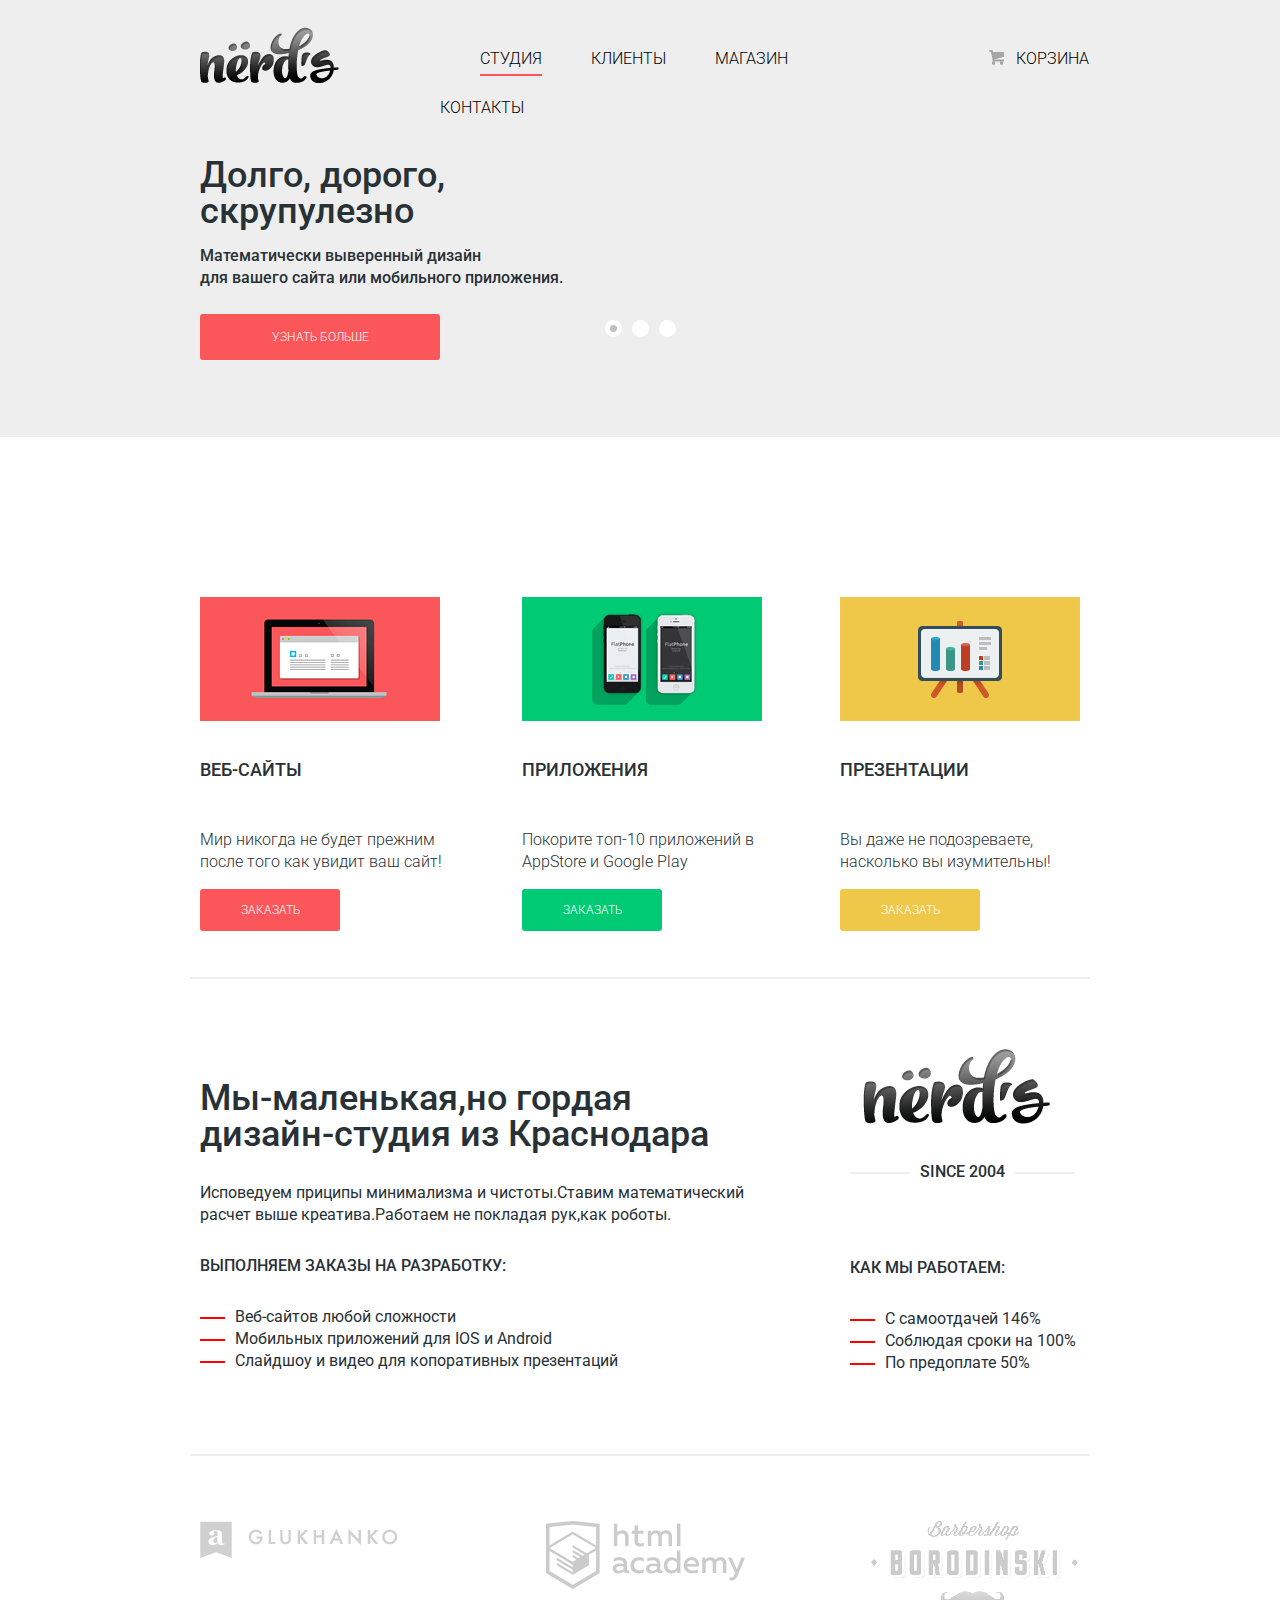
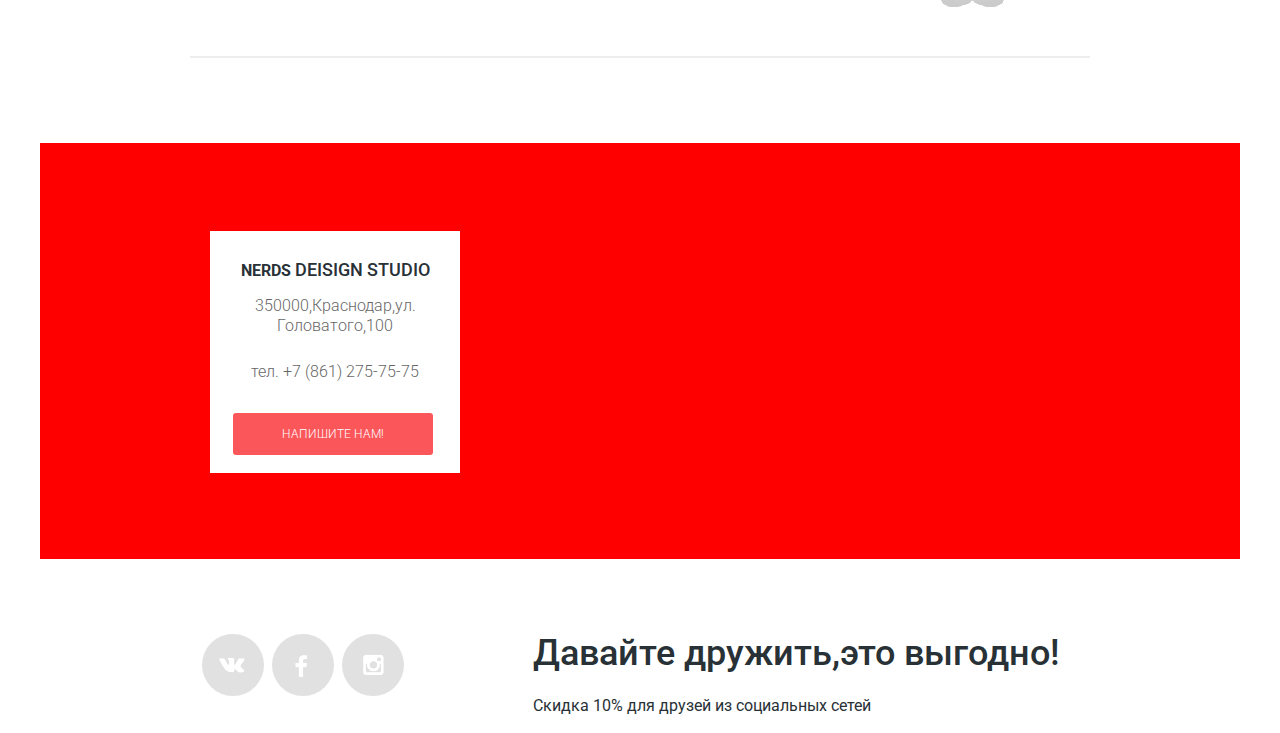
<file: index.html>
<!DOCTYPE html>
<html lang="ru">
  <head>
    <meta charset="utf-8">
    <title>Главная-Nerds</title>
   <link rel="stylesheet" href="css/normalize.css">
  <link rel="stylesheet" href="css/style.css">
      <link rel="stylesheet" href="css/style-min.css">
    <link href="https://fonts.googleapis.com/css?family=Roboto:400,500,700&amp;subset=cyrillic" rel="stylesheet">

  </head>
  <body>
     <header class="main-header1">
        <div class="container">
             
             <div class="logo">
                 <a href="index.html">
                 
                 <img src="img/nerds-index/logo-header.png" width="139" height="56" alt="Логотип" >
             
                 </a>
                     
             </div>
             <nav class="main-navi">
                 <ul class="menu">
                     <li>
                         <a class="active" >Студия
                            
                         </a>
                     </li>
                 
                 
                     <li>
                         <a href="#">Клиенты</a>
                     </li>
                  
                
                     <li>
                         <a  href="catalog.html">Магазин</a>
                     </li>
                 
            
                     <li>
                         <a href="#">Контакты</a>
                     </li>
                 </ul> 
             </nav>
             <div class="user-blocks">
                 <a class="bucket" href="#">Корзина</a>
             </div>
             
         </div>
         <div class="slider">
      
    <input type="radio" id="btn-1" name="toggle" checked>
    <input type="radio" id="btn-2" name="toggle">
    <input type="radio" id="btn-3" name="toggle">
    <div class="slider-controls">
      <label for="btn-1"></label>
      <label for="btn-2"></label>
      <label for="btn-3"></label>
    </div>
    <div class="slides">
      <div class="slide">
        <div class="slide-text">
           <div class="slide-title">Долго, дорого,<br>скрупулезно</div>
           <p>Математически выверенный дизайн<br>для вашего сайта или мобильного приложения.</p>
           <a class="btn" href="#">Узнать больше</a>
        </div>
       </div>
      <div class="slide">
        <div class="slide-text">
          <div class="slide-title">Любите ли вы математику,<br> как любим ее мы?</div>
          <p>Нашим дизайнерам мы удаляем нейроны, ответственные<br>за креатив, чтобы дать им возможность все просчитать.</p>
          <a class="btn" href="#">Узнать больше</a>
        </div>
      </div>
      <div class="slide">
        <div class="slide-text">
          <div class="slide-title">Только наркотики,<br> только хардкор!</div>
          <p>Все дизайнерские решения в нашей компании принимаются только под воздействием качественных галлюциногенов.</p>
          <a class="btn" href="#">Узнать больше</a>
        </div>
      </div>
    </div>
  </div>         
      </header>
      <main class="featur-container">
          <div class="featurs">
              <div class="featur-item1">
              <img src="img/nerds-index/products-1.png" width="240" height="124" alt="Веб-сайты">
                  <div class="pick">Веб-сайты</div>
                  <p class="text-item">Мир никогда не будет прежним <br>после того как увидит ваш сайт!</p>
              <a class="btn-1" href="#">Заказать</a>
              </div>
              <div class="featur-item2">
              <img src="img/nerds-index/products-2.png" width="240" height="124" alt="Приложения">
                  <div class="pick">Приложения</div>
                  <p class="text-item">Покорите топ-10 приложений в <br>AppStore и Google Play</p>
              <a class="btn-2" href="#">Заказать</a>
                  </div>
              <div class="featur-item3">
              <img src="img/nerds-index/products-3.png" width="240" height="124" alt="Презентации">
                  <div class="pick">Прeзeнтации</div>
                  <p class="text-item">Вы даже не подозреваете,<br> насколько вы изумительны!</p>
              <a class="btn-3" href="#">Заказать</a>
              </div>
          </div>
           <div class="info-container">
              <div class="column-left1">
                  <h2 class="column-text1">Мы-маленькая,но гордая <br>дизайн-студия из 
                      Краснодара</h2>
                  <p class="column-text2">Исповедуем приципы минимализма и чистоты.Ставим математический <br>расчет выше креатива.Работаем не покладая рук,как роботы.</p>
               <div class="column-left" ><h2 class="column-left2" >Выполняем заказы на разработку:</h2>
                 <ul class="tops">
                  <li>Веб-сайтов любой сложности</li>
                  <li>Мобильных приложений для IOS и Android</li>
                  <li>Слайдшоу и видео для копоративных презентаций</li>
                      </ul>
                  </div>
</div> <div class="column-righ">
              <div class="logo-nerds">
              <img src="img/nerds-index/logo-about-us.png" width="187" height="75" alt="Логотип"></div>
                  <div class="logo-right">
                      <span class="text2004">SINCE 2004</span>
                       <div class="column-right"> 
              <h2 class="column-rigth2">Как мы работаем:</h2>
                  <ul class="tops2">
                  <li>С самоотдачей 146%</li>
                  <li>Соблюдая сроки на 100%</li>
                  <li>По предоплате 50%</li>
                  </ul>
              </div>
                  
                  </div>
              
                
               </div></div>                
         
         
            
          
          <div class="partner-container">
              <div class="info-item1">
                  <a href="http://glukhanko.ru/" class="reference-img" target="_blank"></a>
              </div><div class="info-item2">
              <a href="http://htmlacademy.ru/" class="reference-img" target="_blank"></a>
              </div>
              <div class="info-item3">
                  <a href="http://barbershop-borodinski.ru/vasilyeva/barbershop/" class="reference-img barbershop" target="_blank"></a>
              </div>
          </div>    
</main>
       <div class="map-wrapper">  
          <div class="map-block">
              <div class="title"><strong>NERDS</strong> DEISIGN STUDIO </div>
              <div class="Adress">350000,Краснодар,ул.<br>Головатого,100</div>
              <a class="tel" href="tel:78612757575">тел. +7 (861) 275-75-75</a>
              <a href="#" class="btn-map">Напишите нам!</a>
          
              <div  class="write-us">
               <form class="write-us-form" action="#" method="post">
    		<div class="form-column-wrapper clearfix">
					<div class="form-column">
                        <div class="login-field">Ваше имя:</div>
                        <input type="text" name="login" id="login-field" required placeholder="Представьтесь, пожалуйста" >
                    </div>
                    <div class="form-column">
                        <div class="email-field">Ваш e-mail:</div>
                        <input type="email" name="email" id="email-field" required placeholder="Для отправки ответа" >
                </div>
                </div>    
               <div class="note1">Текст письма:</div>
                   <textarea name="note" id="note-field" rows="5" placeholder="В свободной форме"></textarea>
				<div class="form-column-wrapper clearfix">
					<div class="form-column">
						<a href="#" class="btn-sent">Отправить</a>
                    </div>
					<div class="form-column">
						<button class="btn-reset"></button>
					</div>
                  </div> 
            </form></div>
              </div><div class="one"> 
   <script type="text/javascript" charset="utf-8" async src="https://api-maps.yandex.ru/services/constructor/1.0/js/?um=constructor%3Afcbcfae7502d43111be587460c994c66e9963422ade20bc083c170e31aa3de41&amp;width=1200&amp;height=416&amp;lang=ru_RU&amp;scroll=true"></script>
           </div></div>
      <footer class="footer-main">
			<div class=" footer-social">
				  <a href="#" class="social-btn btn-vk">Вконтакте</a>
				  <a href="#" class="social-btn btn-fb">Фейсбук</a>
				  <a href="https://www.instagram.com/nerd/" class="social-btn btn-inst">Инстаграм</a>
			</div>
            <div class="footer-text">
				  <h1 class="footer-friends">Давайте дружить,это выгодно!</h1>
                <p class="footer-sale">Скидка 10% для друзей из социальных сетей</p>
            </div>
           </footer>
       <script>
    var close=document.querySelector(".btn-reset");
    var popup=document.querySelector(".write-us");
    var link=document.querySelector(".btn-map");
    var login=popup.querySelector("[name=login]");
           var email=popup.querySelector("[name=email]");
           var form=popup.querySelector("form");
    
     link.addEventListener("click",function(event){
         event.preventDefault();
         popup.classList.add("write-us-show");
         console.log("Click");
     login.focus();
     });
           close.addEventListener("click",function(event2){
         event2.preventDefault();
         popup.classList.remove("write-us-show");
         console.log("Click");
     });
            window.addEventListener("keydown",function(event4){
         if(event4.keyCode === 27){event4.preventDefault();
         popup.classList.remove("write-us-show");
            }
     });
          
  </script>
    </body>
</html>
</file>
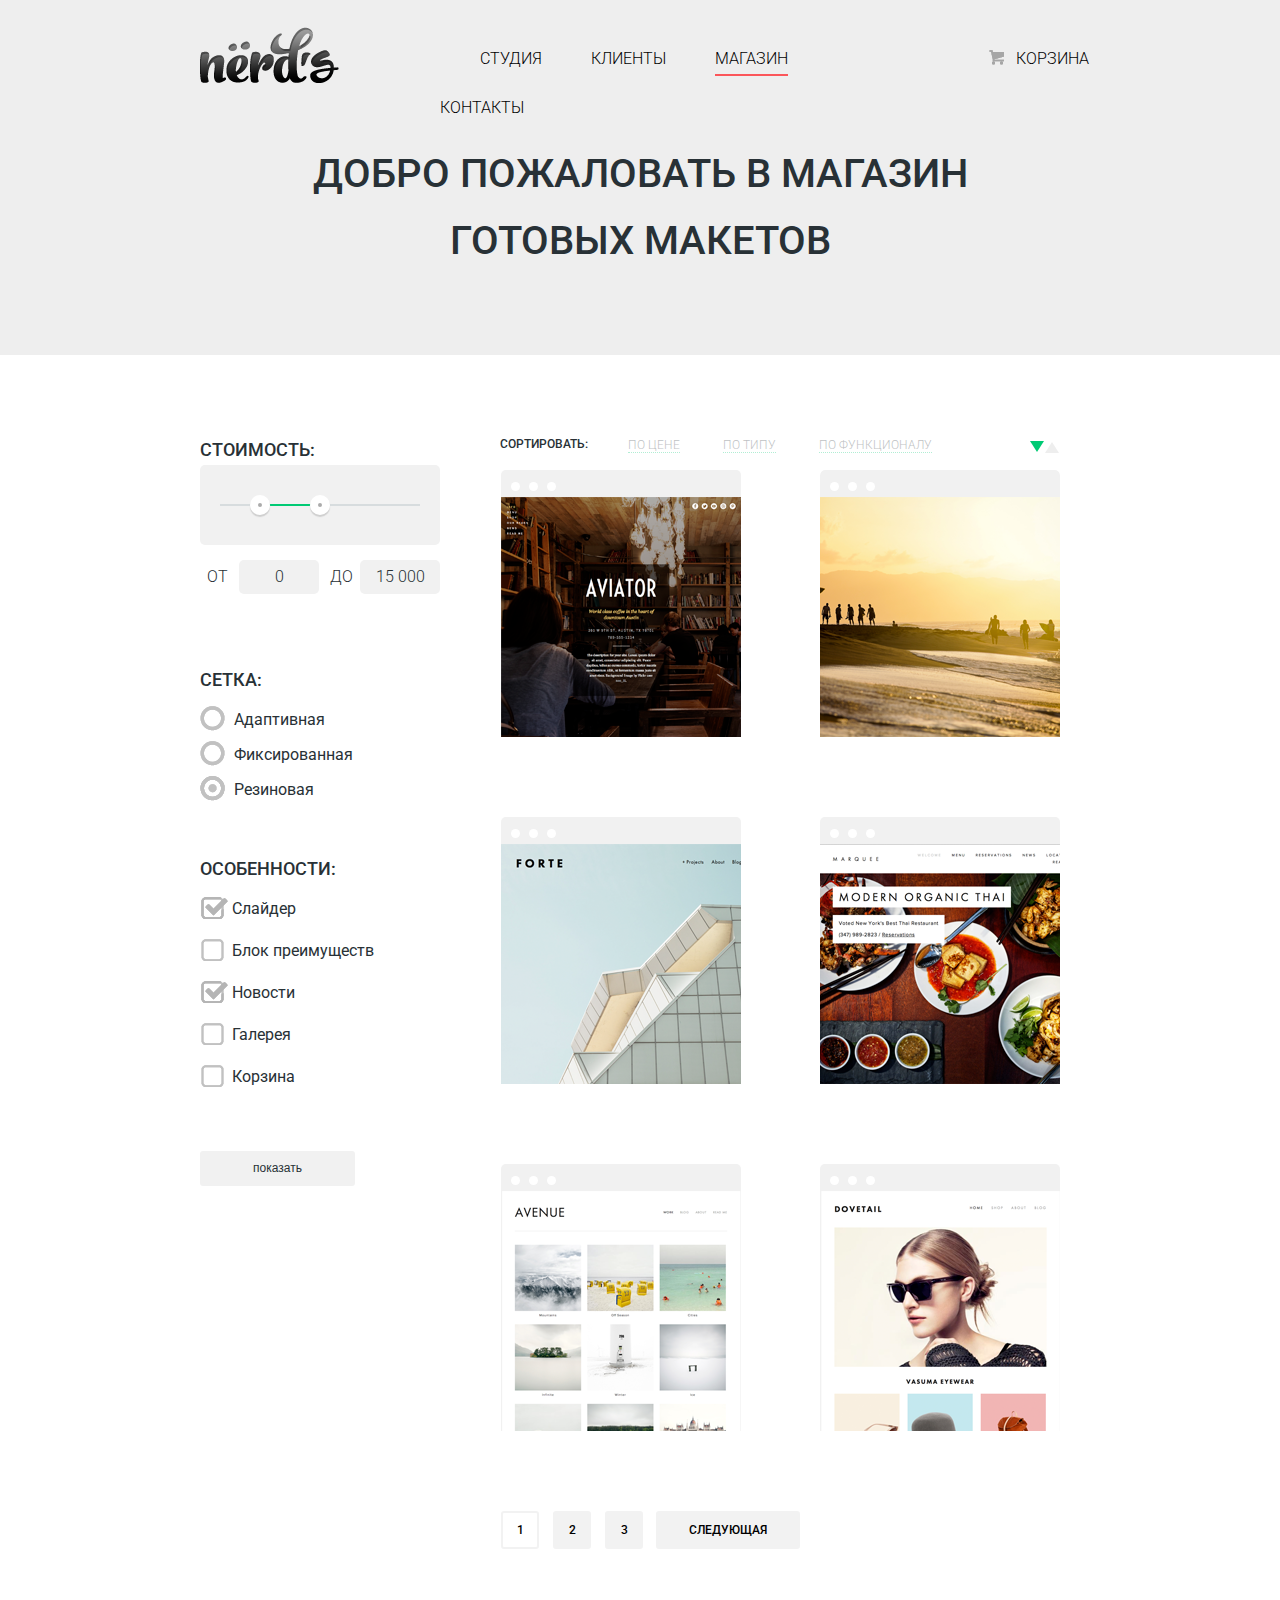
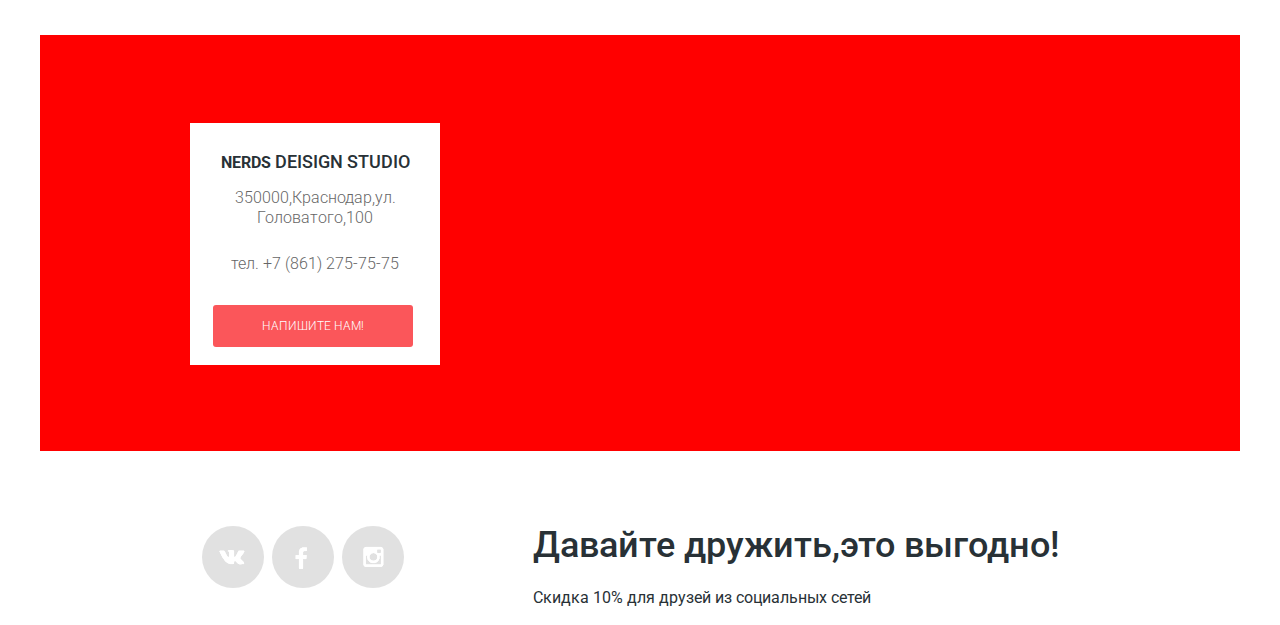
<file: catalog.html>
<!DOCTYPE html>
<html lang="ru">
<head>
	<meta charset="UTF-8">
<link href="https://fonts.googleapis.com/css?family=Roboto:400,500,700&amp;subset=cyrillic" rel="stylesheet">    
    <link rel="shortcut icon" href="favicon.ico" type="image/vnd.microsoft.icon">
  <link rel="icon" type="image/png" href="favicon-196x196.png" sizes="196x196">
     <link href="css/normalize.css" rel="stylesheet">
    <link href="css/style.css" rel="stylesheet">
	<title>Каталог-Nerds</title>
    </head>
        <body><header class="main-header1">
         <div class="container">
             <div class="logo">
                 <a href="index.html">
                 <img src="img/nerds-index/logo-header.png" width="139" height="56" alt="Логотип" >
                 </a>  
             </div>
            <nav class="main-navi">
                 <ul class="menu">
                     <li>
                         <a href="index.html">Студия</a>
                     </li>
                 
                 
                     <li>
                         <a href="#">Клиенты</a>
                     </li>
                  
                
                     <li>
                         <a class="active" >Магазин</a>
                     </li>
                 
            
                     <li>
                         <a href="#">Контакты</a>
                     </li>
                 </ul> 
             </nav>
             <div class="user-blocks">
                 <a class="bucket" href="#">Корзина</a>
             </div>
            </div>
            <div class="con-text"><div class="text1"><h1 class="text1-1">Добро пожаловать в магазин</h1></div>
                 <div class="text2"><h1  class="text2-2">готовых макетов</h1></div>
            </div>
            </header>
            <main class="container-fixes">
            <div class="container-chose">
                <form action="#" method="POST">
                <div class="cost"><h2>Стоимость:</h2>
        <div class="range-filter">
          <div class="range-controls">
            <div class="scale">
              <div class="bar" style="margin-left:20%;  width:30%;"></div>
            </div>
            <div class="toggle min-toggle"></div>
            <div class="toggle max-toggle"></div>
          </div>
          <div class="price-controls">
              <label class="min-price">от <input class="min-price" type="text" value="0"> </label> 
              <label class="max-price">до<input class="max-price" type="text" value="15 000"></label>
          </div>
                    </div>
                    </div>
                   <div class="fix"> <h2>Сетка:</h2>
                    <ul>
        <li>  <input type="radio" name="layout" id="adptive" checked>
                <label for="adptive">Адаптивная</label>
        </li>
            <li><input type="radio" name="layout" id="fixed" checked>
                <label for="fixed">Фиксированная</label>
            </li>
                <li><input type="radio" name="layout" id="responsive" checked>
                    <label for="responsive">Резиновая</label>
                </li>    
                       </ul></div>
                    <div class="specials"><h2>Особенности:</h2>
                    <input type="checkbox" id="slider" checked>
        <label for="slider">Слайдер</label><br>
        <input type="checkbox" id="features-block">
        <label for="features-block">Блок преимуществ</label><br>
        <input type="checkbox" id="news" checked>
        <label for="news">Новости</label><br>
        <input type="checkbox" id="gallery">
        <label for="gallery">Галерея</label><br>
        <input type="checkbox" id="cart">
        <label for="cart">Корзина</label><br>
        <button type="submit">Показать</button>
                    </div>
                </form>
                </div>
                <div class="catalog">
                    <div class="catalog-header">
                   <div class="sort-main">Сортировать:</div>     
        <ul class="sort"> 
          <li><a href="#">По цене</a></li>
          <li><a href="#">По типу</a></li>
          <li><a href="#">По функционалу</a></li>
        </ul>
                    <div class="icon-up-down">
                     
                        <a href="#"><i class="icon-down-dir"></i></a>
                        <a href="#"><i class="icon-up-dir"></i></a>
                    </div>
                 </div> 
                </div>
                <div class="catalog-all">
               <div class="catalog-item1">
                <div class="item-header">
       <span></span>
        <span></span>      
         <span></span>   
                 </div>
                    <div class="action">
                        <div class="title">AVIATOR</div>
                        <div class="discription">Интернет-магазин<br> с личным кабинетом</div>
                        <a href="http://aviatorwatch.ch/ru/" class="btn-disc">10 000 Р.</a>
                   </div>    
                </div>
                <div class="catalog-item2">
                <div class="item-header">
                    <span></span>
                    <span></span>      
                    <span></span>           
                    </div>
                    <div class="action">
                        <div class="title">SUNSET</div>
                        <div class="discription">Интернет-магазин<br> с личным кабинетом</div>
                        <a href="https://www.sunset.com/" class="btn-disc">15 000 Р.</a>
                    </div>
                </div>
                <div class="catalog-item3">
                <div class="item-header">
                     <span></span>
                     <span></span>      
                     <span></span>   
                    </div>
                    <div class="action">
                        <div class="title">FORTE</div>
                        <div class="discription">Интернет-магазин<br> с личным кабинетом</div>
                        <a href="http://www.forte.com.pl/pl" class="btn-disc">20 000 Р.</a>
                    </div>
                </div>
                <div class="catalog-item4">
                <div class="item-header">
                     <span></span>
                     <span></span>      
                     <span></span>       
                    </div>
                    <div class="action">
                        <div class="title">MODERN ORGANIC </div>
                        <div class="discription">Интернет-магазин<br> с личным кабинетом</div>
                        <a href="https://www.modern.com/" class="btn-disc">100 000 Р.</a>
                    </div>
                </div>
               <div class="catalog-item5">
                <div class="item-header">
                     <span></span>
                     <span></span>      
                     <span></span>
                    </div>
                    <div class="action">
                        <div class="title">AVENUE</div>
                        <div class="discription">Интернет-магазин<br> с личным кабинетом</div>
                        <a href="http://www.avenue.com/" class="btn-disc">300 000 Р.</a>
                   </div>    
                </div>
                <div class="catalog-item6">
                <div class="item-header">
                      <span></span>
                     <span></span>      
                     <span></span>
                    </div>
                    <div class="action">
                        <div class="title">DOVETAIL</div>
                        <div class="discription">Интернет-магазин<br> с личным кабинетом</div>
                        <a href="http://dovetail.com/" class="btn-disc">500 000 Р.</a>
                    </div>
                </div>
                <div class="page-button">
        <a class="active1" href="#">1</a>
        <a  class="active2" href="#">2</a>
        <a class="active2" href="#">3</a>
                    <a class="next-page-button" href="#">Следующая</a></div> 
                </div>
            </main>
                <div class="map-wrapper1">
         <div class="map-block2">
              <div class="title"><strong>NERDS</strong> DEISIGN STUDIO </div>
              <div class="Adress">350000,Краснодар,ул.<br>Головатого,100</div>
              <a class="tel" href="tel:78612757575">тел. +7 (861) 275-75-75</a>
              <a href="#" class="btn-map">Напишите нам!</a>
        </div>  
              <div class="write-us">
               <form class="write-us-form" action="#" method="post">
    		<div class="form-column-wrapper clearfix">
					<div class="form-column">
                        <div class="login-field">Ваше имя:</div>
                        <input type="text" name="login" id="login-field" required placeholder="Представьтесь, пожалуйста" >
                    </div>
                    <div class="form-column">
                        <div class="email-field">Ваш e-mail:</div>
                        <input type="email" name="email" id="email-field" required placeholder="Для отправки ответа" >
                </div>
                </div>    
               <div class="note1">Текст письма:</div>
                   <textarea name="note" id="note-field" rows="5" placeholder="В свободной форме"></textarea>
				<div class="form-column-wrapper clearfix">
					<div class="form-column">
						<a href="#" class="btn-sent">Отправить</a>
                    </div>
					<div class="form-column">
						<button class="btn-reset"></button>
					</div>
                  </div> 
            </form>
              </div>
            <script type="text/javascript" charset="utf-8" async src="https://api-maps.yandex.ru/services/constructor/1.0/js/?um=constructor%3Afcbcfae7502d43111be587460c994c66e9963422ade20bc083c170e31aa3de41&amp;width=1200&amp;height=416&amp;lang=ru_RU&amp;scroll=true"></script>
           </div>
<footer class="footer-main">
			<div class=" footer-social">
				  <a href="#" class="social-btn btn-vk">Вконтакте</a>
				  <a href="#" class="social-btn btn-fb">Фейсбук</a>
				  <a href="#" class="social-btn btn-inst">Инстаграм</a>
			</div>
            <div class="footer-text">
				  <h1 class="footer-friends">Давайте дружить,это выгодно!</h1>
                <p class="footer-sale">Скидка 10% для друзей из социальных сетей</p>
            </div>
               </footer>
             <script>
    var close=document.querySelector(".btn-reset");
    var popup=document.querySelector(".write-us");
    var link=document.querySelector(".btn-map");
    var login=popup.querySelector("[name=login]");
    
     link.addEventListener("click",function(event){
         event.preventDefault();
         popup.classList.add("write-us-show");
         console.log("Click");
     login.focus();
     });
           close.addEventListener("click",function(event2){
         event2.preventDefault();
         popup.classList.remove("write-us-show");
         console.log("Click");
     });
            window.addEventListener("keydown",function(event4){
         if(event4.keyCode === 27){event4.preventDefault();
         popup.classList.remove("write-us-show");
            }
     });
                
   
 
  </script>
    </body>
</html>
</file>
<file: css/style.css>
* 
{
    font-family: 'Roboto', sans-serif;
    font-size: 16px;
     font-weight: 300;
    color: #283136;
}
body 
{ 
  font-size: 16px;
  line-height: 22px;
  font-family: 'Roboto' , sans-serif;
  color: #000;
  font-weight: 300;
    min-width:1200px;
 background:white;    
}
img
{max-width:100%;
    height: auto;
    
    
}
 .main-header 
 {
     width:100%;
     position: relative;
     min-height: 461px;
  padding-top: 27px;
  margin-bottom: 80px;
  background: #eee;
}
.clearfix::after 
{
    content: "";
    display: table;
    clear: both;
}
.container
{
  width:900px;
  height:100px;
  margin:0 auto;
  padding:0 10px;
    background:#eee;
  }
  .logo
{ 
    float: left;
    min-width: 140px;
    margin-left:10px;
    }
    .main-navi
{
        
      float: left;
    min-width: 500px;
 margin-left: 100px;
      
      
      
      }
.main-navi a
{
         
          display: block;
    color: #000;
    text-decoration:none;
    
    
}
.main-navi a:active
{
    color:#d0d0d0;
    
    
}
ul.menu li a.active:after 
{
        content: "";
    display: block;
    height: 2px;
    background: #fb565a;
    position: inherit;
    left: 0px;
    right: 42px;
    bottom: -5px;
}
.main-navi ul
{
    display:inline;
    list-style: none;
    padding-right: 40px;
   
    
    
    
}
.main-navi li
{
    display:inline-block;
    padding-right: 45px;
     padding-top:17px;
    text-transform:uppercase;
    font-size:14px;
    line-height: 30px;
    vertical-align: top;
    
}      
.user-blocks
{
         display: block;
          float: right;
    position: relative;
    margin-right: 10px;
    width:100px;
     
    margin-top: 17px;
        
        }

.user-blocks a:active
{
    
    color:#d0d0d0;
}
.bucket
{
    display: inline-block;
    
    position: relative;
     text-transform:uppercase;
       color:#000;
    width: 100px;
    padding-left:36px;
    vertical-align: top;
    font-size:16px;
    text-decoration:none;
    line-height: 30px;
    
    
    
    
}
.user-blocks::before
{
    content:" ";
     position: absolute;
    top:6px;
    width:40px;
    height:18px;
    background:transparent url("sprite.png") no-repeat;
    background-position: -16px -25px;
    opacity: 0.3;
}
.user-blocks:hover::before
{
    
    
    background:transparent url("sprite.png") no-repeat;
    background-position: -16px -90px;
    opacity: 1;
    
}
.user-blocks:active::before
{
    background:transparent url("sprite.png") no-repeat;
    background-position: -16px -25px;
     opacity: 0.15;
    
}
.slider 
{
  position: relative;
  width: 880px;
  margin: 0 auto;
}
.slide
{
  width: 100%;
  min-height: 310px;
  background-repeat: no-repeat;
  background-position: 100% 10px;
  transition: left 0.3s ease;
}
.slider input[type="radio"]
{
  display: none;
}
.slider-controls
{
  position: absolute;
  bottom: 95px;
  left: 50%;
  z-index: 2;
  width: 200px;
  margin-left: -100px;
  text-align: center; 
}
.slider-controls label 
{
  display: inline-block;
  width: 7px;
  height: 7px;
  margin: 0 3px;

  vertical-align: top;

  background: #ffffff;
  border: 5px solid white;
  border-radius: 50%;
  cursor: pointer;
}
.slide-text 
{
  width: 500px;
  padding: 30px 0;

}
.slide-title 
{
  font-weight: 500;
  font-size: 36px;
  line-height: 1;

}
.slide p
{
  font-weight: 500;
  line-height: 22px;
  color: #283136;
}
.slide .btn 
{
  display: block;
  width: 220px;
  margin-top: 25px;
  padding: 12px 10px;
  font-weight: 300;
  font-size: 12px;
  text-align: center;
  color: #ffffff;
  text-transform: uppercase;
  text-decoration: none;

  background: #fb565a;
  border-radius: 3px;
}
.slide .btn:hover
{
    display: block;
  width: 220px;
  margin-top: 25px;
  padding: 12px 10px;
  font-weight: 300;
  font-size: 12px;
  text-align: center;
  color: #ffffff;
  text-transform: uppercase;
  text-decoration: none;
  border-radius: 3px;
    background:#d6494d;
  
    
}
.slide .btn:active
{
    
    
    
    display: block;
  width: 220px;
  margin-top: 25px;
  padding: 12px 10px;
  font-weight: 300;
  font-size: 12px;
  text-align: center;
  color: #ffffff;
  text-transform: uppercase;
  text-decoration: none;

  background: #b63538;
  border-radius: 3px;
}
.slide:nth-child(1) 
{
  background-image: url("https://up.htmlacademy.ru/assets/nerds/img/slider-bg.png");
}

.slide:nth-child(2) 
{
  background-image: url("https://up.htmlacademy.ru/assets/nerds/img/slider-bg-2.png");
}

.slide:nth-child(3) 
{
  background-image: url("https://up.htmlacademy.ru/assets/nerds/img/slider-bg-3.png");
}
.slide 
{
  display: none;
}
#btn-1:checked ~ .slides .slide:nth-child(1) 
{
  display: block;
}

#btn-2:checked ~ .slides .slide:nth-child(2) 
{
  display: block;
}

#btn-3:checked ~ .slides .slide:nth-child(3) 
{
  display: block;
}
#btn-1:checked ~ .slider-controls label[for="btn-1"],
#btn-2:checked ~ .slider-controls label[for="btn-2"],
#btn-3:checked ~ .slider-controls label[for="btn-3"] 
{
  background: #c1c1c1;
}
.showing {
opacity: 1;
z-index: 2;

}

.featur-container
{
      background:white;
      width:900px;
        
    margin:0 auto;
      
} 
.column-right
{  float:right;
    padding-right: 10px;
    width: 339px;
    
    
    
}
.column-left1
{
      padding-left:10px;
      padding-top:70px;
    
      float:left;
      
}
.logo-nerds
{float:left;
      padding-right:10px;
      
}
      
.partner-container
{
       width:900px;
       margin: 0 auto;
       background:white;
       height:167px;
}
       
   
.map-block
{
           display:inline-block;
         background:white;
         width:250px;
         height:242px;
         margin-left:150px;
         margin-top:88px;
  
} 
 
.clearfix::after 

{
    content: "";
    display: table;
    clear: both;
}
.container
{
  width:900px;
  height:100px;
  margin:0 auto;
  padding:0 10px;
}

.main-navi
{
      float: left;
    width: 480px;  
}

      
  
.featurs
{

    height:460px;
    width:100%;
    margin: 0 auto;
    background:white;
    
}
.pick
{
    font-size: 18px;
      line-height:30px;
    text-transform: uppercase;
    padding-bottom: 28px;
    padding-top: 28px;
    font-weight: 500;
    
}
.featur-item1 .btn-1
{
    display: block;
    width:140px;
    background: #fb565a;
    text-align: center;
    text-decoration: none;
    font-size:12px;
    line-height: 18px;
    font-weight: 300;
    padding-top:12px;
    padding-bottom: 12px;
    border-radius: 3px;
     color: #ffffff;
    text-transform: uppercase;
    
    
}
.featur-item1 .btn-1:hover
{
    display: block;
    width:140px;
    background: #d6494d;
    text-align: center;
    text-decoration: none;
    font-size:12px;
    line-height: 18px;
    font-weight: 300;
    padding-top:12px;
    padding-bottom: 12px;
    border-radius: 3px;
     color: #ffffff;
    text-transform: uppercase;
    
    
}
.featur-item1 .btn-1:active
{
    display: block;
    width:140px;
    background: #b63538;
    text-align: center;
    text-decoration: none;
    font-size:12px;
    line-height: 18px;
    font-weight: 300;
    padding-top:12px;
    padding-bottom: 12px;
    border-radius: 3px;
     color: #ffffff;
    text-transform: uppercase;
    
    
}
.featur-item2 .btn-2
{
    display: block;
    width:140px;
    background: #00ca74;
    text-align: center;
    text-decoration: none;
    font-size:12px;
    line-height: 18px;
    font-weight: 300;
    padding-top:12px;
    padding-bottom: 12px;
    border-radius: 3px;
     color: #ffffff;
    text-transform: uppercase;
    
    
}
.featur-item2 .btn-2:hover
{
    display: block;
    width:140px;
    background: #01a25e;
    text-align: center;
    text-decoration: none;
    font-size:12px;
    line-height: 18px;
    font-weight: 300;
    padding-top:12px;
    padding-bottom: 12px;
    border-radius: 3px;
     color: #ffffff;
    text-transform: uppercase;
    
    
}
.featur-item2 .btn-2:active
{
    display: block;
    width:140px;
    background: #009053;
    text-align: center;
    text-decoration: none;
    font-size:12px;
    line-height: 18px;
    font-weight: 300;
    padding-top:12px;
    padding-bottom: 12px;
    border-radius: 3px;
     color: #ffffff;
    text-transform: uppercase;
    
    
}

.featur-item3 .btn-3
{
    display: block;
    width:140px;
    background: #efc84a;
    text-align: center;
    text-decoration: none;
    font-size:12px;
    line-height: 18px;
    font-weight: 300;
    padding-top:12px;
    padding-bottom: 12px;
    border-radius: 3px;
     color: #ffffff;
    text-transform: uppercase;
    
    
}
.featur-item3 .btn-3:hover
{
    display: block;
    width:140px;
    background: #d6ae2c;
    text-align: center;
    text-decoration: none;
    font-size:12px;
    line-height: 18px;
    font-weight: 300;
    padding-top:12px;
    padding-bottom: 12px;
    border-radius: 3px;
     color: #ffffff;
    text-transform: uppercase;
    
    
}
.featur-item3 .btn-3:active
{
    display: block;
    width:140px;
    background: #c09b24;
    text-align: center;
    text-decoration: none;
    font-size:12px;
    line-height: 18px;
    font-weight: 300;
    padding-top:12px;
    padding-bottom: 12px;
    border-radius: 3px;
     color: #ffffff;
    text-transform: uppercase;
    
    
}
.featur-item1
{
  margin-top:80px;
  float:left;
  padding-left:10px;
}
.featur-item2
{
    margin-top:80px;
  float:left;
margin-left: 80px;
  
}  
.featur-item3
{
      margin-top:80px;
    
     
      float:right;
    padding-right:10px;
    
}
.info-container
{
      border-top:2px solid #eee;
        border-bottom:2px solid #eee;
        height: 475px;
       width:900px;
    margin: 0px;
    background:white;
}
.column-left1
{ float:left;
      padding-left:10px;
      padding-top:71px;
    
      
      
}
.column-text1
{
    font-size:36px;
    line-height: 36px;
    font-weight: 500;
    
    
    
}
.column-text2
{
    
    font-size:16px;
    line-height: 22px;
    font-weight: 400;
    
    
}
.column-left
{
        float:left;
     font-size:16px;
    line-height: 22px;
    font-weight:500;
  
        
        
}
.column-left2
{
    
     font-size:16px;
    line-height: 22px;
    font-weight:500;
    text-transform: uppercase;
        
        
}
.tops
{
    
    display: block;
    width:450px;
    float:right;
    padding-left:0;
    
}
.tops2
{
    
    display: block;
    width:230px;
    float:right;
    padding-left:0;
    
}
ul.tops li
{
list-style: none;
     font-size:16px;
    line-height: 22px;
    font-weight:400;
  
    
    
}
ul.tops li::before
{
    content: "";
    display: inline-block;
    border:1px solid red;
    box-sizing: border-box;
    width: 25px;
    height: 1px;
    background: red;
    vertical-align: middle;
    margin-right: 10px;
    
    
    
}
ul.tops2 li
{
list-style: none;
     font-size:16px;
    line-height: 22px;
    font-weight:400;
  
    
    
}
ul.tops2 li::before
{
    content: "";
    display: inline-block;
    border:1px solid red;
    box-sizing: border-box;
    width: 25px;
    height: 1px;
    background: red;
    vertical-align: middle;
    margin-right: 10px;
    
    
    
}
.text2004::before
{
    
    content: "";
    display: inline-block;
    border:1px solid #eee;
    box-sizing: border-box;
    width: 60px;
    height: 1px;
    vertical-align: middle;
    margin-right: 10px;
    
    
    
    
}
.text2004::after
{
    
    content: "";
    display: inline-block;
    border:1px solid #eee;
    box-sizing: border-box;
    width: 60px;
    height: 1px;
    vertical-align: middle;
    margin-left: 10px;
    
    
    
    
}
.text2004
{
    
    width: 240px;
    margin-top:31px;
    font-size:16px;
    line-height: 22px;
    font-weight:500;
    
    
}
.logo-right
{
    width:240px;
    
}
.logo-nerds
{
        float:right;
     margin-top:70px;
    margin-right:30px;
        
}
.logo-right
{
    margin-top:31px;
    float:right;
}
.column-right
{ padding-top:48px;
}
.column-rigth2
{
    margin-top:26px;
     font-size:16px;
    margin-left:109px;
    line-height: 22px;
    font-weight:500;
    text-transform: uppercase;
}
.partner-container
{
       width:900px;
       margin-left:auto;
       margin-right: auto;
       background:white;
    padding-bottom: 30px;
       height:170px;
            margin-bottom: 85px;
    border-bottom: 2px solid #eee;
}
.info-item1 a
{
     float:left;
           background: transparent url(img/nerds-index/partner-1.png) no-repeat;
           width: 198px;
           height:37px;
               
     margin-left:10px;
     margin-top:65px;
     opacity: 0.2;
     
}
.info-item2 a
{
     float:left;
              background: transparent url(img/nerds-index/partner-2.png) no-repeat;
           width: 199px;
           height:68px;
    margin-left:148px;
     margin-top:65px;
     opacity: 0.2;
     
}
.info-item3 a
{
     float:right;
         background: transparent url(img/nerds-index/partner-3.png) no-repeat;
           width: 209px;
           height:90px;
    margin-right:10px;
     margin-top:65px;
     opacity: 0.2;
     
}
.info-item1 a:hover
{
    float:left;
     background: transparent url(img/nerds-index/partner-1.png) no-repeat;
           width: 198px;
           height:37px;
               
     margin-left:10px;
     margin-top:65px;
    opacity:1;
     
     
}
.info-item2 a:hover
{
     float:left;
      background: transparent url(img/nerds-index/partner-2.png) no-repeat;
           width: 199px;
           height:68px;
    margin-left:148px;
     margin-top:65px;
     opacity:1;
   
     
}
.info-item3 a:hover
{
 float:right;
     background: transparent url(img/nerds-index/partner-3.png) no-repeat;
           width: 209px;
           height:90px;
    margin-right:10px;
     margin-top:65px;
     opacity: 1;
    
     
}
.map-wrapper
{
      width:1200px;
         position: relative;
         background: red;
       height:416px;
         margin:0 auto;
       
}
.maps
{
  margin-left:auto;
    margin-right:auto;
    
    
    
    
}
.map-block
{
           z-index:2; 
      position: absolute;
           float:left;
     background:white;
         
         width:250px;
         height:242px;
         margin-left:170px;
         margin-top:88px;
           text-align: center 
}
.title
{
    font-size: 16px;
    line-height: 30px;
    font-weight: 500;
    padding-top:32px;
    
    
}
.Adress
{
    
     font-size: 16px;
    line-height: 20px;
color:#666666;
    
}
.tel
{
    display: block;
    text-decoration: none;
    
    padding-top:25px;
    color:#666666;
}


.btn-map
{
   margin-left: 23px;
 margin-top: 30px;
     display: block;
    width:200px;
    background: #fb565a;
    text-align: center;
    text-decoration: none;
    font-size:12px;
    line-height: 18px;
    font-weight: 300;
    padding-top:12px;
    padding-bottom: 12px;
    border-radius: 3px;
     color: #ffffff;
    text-transform: uppercase;
    
    
    
}
.btn-map:hover
{
   margin-left: 23px;
 margin-top: 30px;
     display: block;
    width:200px;
    background: #d6494d;
    text-align: center;
    text-decoration: none;
    font-size:12px;
    line-height: 18px;
    font-weight: 300;
    padding-top:12px;
    padding-bottom: 12px;
    border-radius: 3px;
     color: #ffffff;
    text-transform: uppercase;
    
    
    
}
.btn-map:active
{
   margin-left: 23px;
 margin-top: 30px;
     display: block;
    width:200px;
    background: #b63538;
    text-align: center;
    text-decoration:none;
    font-size:12px;
    line-height: 18px;
    font-weight: 300;
    padding-top:12px;
    padding-bottom: 12px;
    border-radius: 3px;
     color: #ffffff;
    text-transform: uppercase;
    
    
    
}
.footer-main
{ 
             width:900px;
            
           margin:0 auto;
           
             background:white;
           
           
}
.footer-social
{
           float:left;
           padding-left:10px;
           padding-top:75px;
           
 }
.footer-text
{
             
 float:right;
 padding-top:52px; 
 padding-right:30px;
 }

.footer-friends
{
    font-size: 36px;
    line-height: 36px;
    font-weight: 500;
    
    
}
.footer-sale
{
    
    font-size: 16px;
    line-height: 22px;
    font-weight: 400;
    
}
.social-btn
{
    
    display: inline-block;
    width:62px;
    height: 62px;
    margin:0 2px;
    border-radius: 50%;
    background: #e1e1e1;
    font-size: 0;
    vertical-align: top;
    text-decoration:none;
    background: #e1e1e1 url(sprite.png) no-repeat;
    transition: 
       background-position 0.5s,
        background-color 0.5s;
}
.btn-vk
{
    
    background-position: -8px -712px;
}
.btn-fb
{
     background-position: -2px -572px;
}

.btn-inst
{
     background-position: -4px -645px;
}
.btn-vk:hover
{
    background: #fb565a url(sprite.png) no-repeat;
    background-position: -8px -712px;
    
}
.btn-fb:hover
{
     background: #fb565a url(sprite.png) no-repeat;
     background-position: -2px -572px;
}

.btn-inst:hover
{
     background: #fb565a url(sprite.png) no-repeat;
     background-position: -4px -645px;
}
.btn-vk:active
{
    background: #d6494d url(sprite.png) no-repeat;
    background-position: -8px -712px;
}
.btn-fb:active
{
     background: #d6494d url(sprite.png) no-repeat;
     background-position: -2px -572px;
}

.btn-inst:active
{
     background: #d6494d url(sprite.png) no-repeat;
     background-position: -4px -645px;
}

.main-header1
{
    margin: 0 auto;
    min-width: 1200px;
    width:100%;
    min-height: 328px;
    background:#eee;
    padding-top: 27px;
  margin-bottom: 80px;
    
}
.con-text
{
    width:900px;
    font-size: 40px;
    line-height: 40px;
    margin:0 auto;
    padding:0 100px;
   background:#eee;
    
    
}
.text1-1
{
   text-align:center ;
    width:720px;
        font-size:40px;
    line-height:40px;
    text-transform: uppercase;
     font-weight: 500;
     padding:0 90px;
    
}
.text2-2
{
   text-align:center ;
    width:400px;
        font-size:40px;
    line-height:40px;
    text-transform: uppercase;
    font-weight: 500;
     padding:0 250px;
    
}
.container-fixes
{
    width:900px;
    margin:0 auto;
    padding:0 10px;
    margin:0 auto;
    
}
.container-chose
{
    float:left;
    height:730px;
    width:260px;
   
    padding:0 10px;
    background:white;
    
    
}

.cost
{
    float:left;
    width:240px;
    height:180px;    
}
.range-controls
{
    position: relative;
    height:41px;
    padding-top: 39px;
    padding-left: 20px;
    padding-right: 20px;
    border-radius: 5px;
    background: #f1f1f1;
    margin-bottom: 15px;
    
    
    
}
.range-controls .scale
{
    
    
    height: 2px;
    background: #d7dcde;
}
.range-controls .bar
{
    height: 2px;
    background: #00ca74;
}
.range-controls .toggle
{   position: absolute;
    top:30px;
    left:0;
    cursor: pointer;
    width: 4px;
    height:4px;
    border: 8px solid #fff;
    border-radius: 50%;
    background: #ababab;
    box-shadow: 0 2px 1px 0 #cfcfcf;
}
.range-controls .min-toggle
{
    left:50px;
    
}
.range-controls .max-toggle
{
    left:110px;
    
}
.price-controls input
{
    font-family: 'Roboto' , sans-serif;
    display: inline-block;
    width: 50%;
    width:60px;
    padding:8px 10px;
    font-size: 16px;
    margin-left: 7px;
    text-align: center;
    color:#283136;
    border: none;
    outline: none;
    border-radius: 5px;
    background: #f1f1f1;
   
}
.price-controls label
{
    font-size:16px;
    line-height: 22px;
    text-transform: uppercase;
    font-family: 'Roboto' , sans-serif;
     width: 50%;
}

.max-price
{text-align: left;
    margin-left: 7px;
    
    
}
.min-price
{text-align: left;
    margin-left: 7px;
    
    
}
.fix
{
    padding-top:50px;
    float:left;
    width:240px;
    height:145px;
}
.specials
{
    padding-top:44px;
    float:left;
    height:318px;
    width:240px;
    
    
    
} 
.specials h2
{
    margin-top: 0px;
    font-size:18px;
    line-height:30px;
    font-weight:500;
    text-transform: uppercase;
    
    
}
.specials label
{
    font-size:16px;
    line-height: 20px;
    font-weight: 400;
}
button[type="submit"]
{display:block;
    margin-top:42px;
    width: 155px;
    height: 35px;
    background:#f1f1f1;
    font-size:12px;
    line-height: 18px;
    font-weight: 500;
    text-transform: lowercase;
    border: 2px solid #f1f1f1;
    border-radius: 3px; 
}
button[type="submit"]:hover
{   display:block;
    margin-top: 42px;
    width: 155px;
    height: 35px;
    background:#e5e5e5;
    font-size:12px;
    line-height: 18px;
    font-weight: 500;
    text-transform: lowercase;
    border: 2px solid #e5e5e5;
    border-radius: 3px;
}
button[type="submit"]:active
{   display:block;
    margin-top: 42px;
    width: 155px;
    height: 35px;
    background:#d5d5d5;
    font-size:12px;
    line-height: 18px;
    font-weight: 500;
    text-transform: lowercase;
    border: 2px solid #d5d5d5;
    box-shadow:inset 0px 2px 0px 0px #b5b5b5;
    border-radius: 3px;  
}
input[type="checkbox"]
{
    display: none;

}
input[type="checkbox"]+label
{
    display:block;
    cursor: pointer;
    padding-left:32px; 
    position: relative;
     font-size:16px;
    line-height: 20px;
    font-weight: 400;
}
input[type="checkbox"]+label::before
{
   
   content:" ";
    display:block;
     position: absolute;
    width:25px;
    height:25px;
    background: url("sprite.png") no-repeat;
    background-position: -24px -152px;
   top:-5px;
    left:0;
}
input[type="checkbox"]:checked+label::after
{  content:"";
   display: block; 
    width:30px;
    background:transparent url(sprite.png) no-repeat;
    background-position: -24px -517px;
    height: 25px;
    position: absolute;
    top: -5px;
    left: 0;  
}
input[type="radio"]
{
    display: none;

}
.fix h2
{
    margin-top: 0px; 
    font-size:18px;
    line-height:30px;
    font-weight:500;
    text-transform: uppercase;
    margin-bottom: 0px;
    
    
    
}
.fix ul
{
    margin-top: 0px;
    margin-bottom: 0px;
    padding-left: 0px;
list-style: none;    
    
}
input[type="radio"]+label
{
    display:block;
    padding-top: 15px;
    cursor: pointer;
    padding-left:34px; 
    position: relative;
     font-size:16px;
    line-height: 20px;
    font-weight: 400;
}
input[type="radio"]+label::before
{
   
    
   content:" ";
    display:block;
     position: absolute;
    width:25px;
    padding-top: 15px;
    height:25px;
    background: url("sprite.png") no-repeat;
    background-position: -25px -470px;
   top:10px;
    left:0;
}
input[type="radio"]:checked+label::after
{  content:"";
   display: block; 
    width:30px;
    background:transparent url(sprite.png) no-repeat;
    background-position: -25px -422px;
    height: 25px;
    position: absolute;
    top: 10px;
    left: 0;  
}

.cost h2
{
    
     margin-top: 0px; 
    font-size:18px;
    line-height:30px;
    font-weight:500;
    text-transform: uppercase;
    margin-bottom: 0px;
    
    
}
.catalog-header
{
    
    width:579px;
    padding: 0 10px;
    margin-left:260px;
 margin-top:79px;
    height:35px;
    background:white;
    
    
}
.sort
{
    
    font-size: 12px;
    line-height: 18px;
    text-decoration: none;
    
}

.catalog-all
{
   background:white;
    height:1085px;
    width:579px;
    padding:0 10px;
  margin-left:301px;
   
    
   
}
.sort-main 
{   float:left;
    font-size: 12px;
    line-height: 18px;
    text-decoration: none;
    font-weight: 500;
    list-style: none;
    text-transform:uppercase;
    text-decoration: none;
    padding-left: 30px;
    
}
.catalog-header li
{
    display: inline-block;
    padding-left: 40px;

    
}
ul.sort li a 
{   

    font-size: 12px;
    line-height: 18px;
    text-decoration: none;
    text-transform: uppercase;
    border-bottom: 1px dotted #00ca74;
    opacity: 0.3;

    
    
    
}
ul.sort li a:hover 
{    color:black;
      font-size: 12px;
    line-height: 18px;
    text-decoration: none;
    text-transform: uppercase;
    border-bottom: 1px solid #00ca74;
    opacity: 1;
    

    
    
    
}
ul.sort li a:active 
{    color:black;
      font-size: 12px;
    line-height: 18px;
    text-decoration: none;
    text-transform: uppercase;
    border-bottom: 1px solid #fff;
    opacity: 1;
    

    
    
    
}
.icon-down-dir
{
  content: ''; 
    position: relative;
    bottom:-16px;
    border: 10px solid transparent; 
    border: 7px solid transparent;	border-top: 11px solid #00ca74;
}
.icon-up-dir
{
  content: ''; 
    position: relative;
    bottom:13px;
    left:1px;
    border: 10px solid transparent; 
   border: 7px solid transparent;	border-bottom: 11px solid #eee;
   
}  
.icon-down-dir:active
{
  content: ''; 
    position: relative;
    bottom:-16px;
    border: 10px solid transparent; 
    border: 7px solid transparent;	border-top: 11px solid #000 ;
}
.icon-up-dir:active
{
  content: ''; 
    position: relative;
    bottom:13px;
    left:1px;
    border: 10px solid transparent; 
   border: 7px solid transparent;	border-bottom: 11px solid #000;
}  
    

.icon-up-down
{
   display: inline-block;
    position: relative;
    bottom: 31px;
    right: -560px;
    float: left;
    background: white;
    width:30px;
    height:15px;
   
    
    
}
.item-header
{
    box-sizing: border-box;
    position: relative;
    height: 27px;
    border-top-left-radius: 5px;
    border-top-right-radius: 5px;
    padding-left: 10px;
    padding-top: 5px;
    
    
    
}
.item-header>span
{
    display: inline-block;
    background-color: #ffffff;
    width: 9px;
    height: 9px;
    border-radius: 50%;
    margin-right: 5px;

    
    
    
}
.catalog-item1
{   
     background-clip: padding-box;
     background: #f1f1f1 url(img/nerds-catalog/img-1.png) no-repeat bottom;
     border-top-left-radius: 5px;
     border-top-right-radius: 5px;
    width:240px;
    height:267px;
    float:left;
}
.catalog-item2
{
 background: #f1f1f1 url(img/nerds-catalog/img-2.png) no-repeat bottom;
    background-clip:content-box;
       border-top-left-radius: 5px;
     border-top-right-radius: 5px;
     width:240px;
    margin-right: 20px;
      height:267px;
    float:right;
}
.catalog-item3
{
    margin-top: 80px;
     background: #f1f1f1 url(img/nerds-catalog/img-3.png) no-repeat bottom;
     width:240px;
      height:267px;
       border-top-left-radius: 5px;
     border-top-right-radius: 5px;
    float:left;
}
.catalog-item4
{margin-top: 80px;
     background: #f1f1f1 url(img/nerds-catalog/img-4.png) no-repeat bottom;
     width:240px;
       height:267px;
    margin-right: 20px;
    float:right;
       border-top-left-radius: 5px;
     border-top-right-radius: 5px;
}
.catalog-item5
{margin-top: 80px;
     background: #f1f1f1 url(img/nerds-catalog/img-5.png) no-repeat bottom;
     width:240px;
      height:267px;
    float:left;
       border-top-left-radius: 5px;
     border-top-right-radius: 5px;
}
.catalog-item6
{margin-top: 80px;
     background: #f1f1f1 url(img/nerds-catalog/img-6.png) no-repeat bottom;
     width:240px;
    height:267px;
    margin-right: 20px;
    float:right;
       border-top-left-radius: 5px;
     border-top-right-radius: 5px;
}
.action
{
    display:none;
    float:left;
    margin:20px;
     margin-top:0px;
    background:white;
    height:195px;
    width:200px;

    
}
.page-button
{
  width:285px;
    height:40px;
    margin-right: 294px;
    margin-top:80px;
    float:right;
    
    
    
    
    
}
A:hover
{
    color:#fb565a;
}
.catalog-item1:hover .action
{

    display: block;
    float:left;
    margin:20px;
    background:white;
    height:195px;
    width:200px;
    text-align: center;
    transition: opacity 0.6s ease;
}
.catalog-item1:hover .item-header
{
    background: #797979;
    transition: 
       background-position 0.5s,
        background-color 0.5s;
    
}
.catalog-item2:hover .action
{
    display: block;
    float:left;
    margin:20px; 
     margin-top: 25px;
    background:white;
    height:195px;
    width:200px;
    text-align: center;
    transition: opacity 0.6s ease;
}
.catalog-item2:hover .item-header
{
    background: #797979;
    transition: 
       background-position 0.5s,
        background-color 0.5s;
    
}
.catalog-item3:hover .action
{
    
    display: block;
    float:left;
    margin: 20px;
    margin-top: 25px;
    background:white;
    height:195px;
    width:200px;
    text-align: center;
    transition: opacity 0.6s ease;
}
.catalog-item3:hover .item-header
{
    background: #797979;
    transition: 
       background-position 0.5s,
        background-color 0.5s;
    
}
.catalog-item4:hover .action
{
    
    display: block;
    float:left;
    margin:20px;
    background:white;
    height:195px;
    width:200px;
    text-align: center;
    transition: opacity 0.6s ease;
}
.catalog-item4:hover .item-header
{
    background: #797979;
    transition: 
       background-position 0.5s,
        background-color 0.5s;
    
}
.catalog-item5:hover .action
{
    
    display: block;
    float:left;
    margin:20px;
    background:white;
    height:195px;
    width:200px;
    text-align: center;
    transition: 5s;
}
.catalog-item5:hover .item-header
{
    background: #797979;
    transition: 
        background-color 0.5s;
  
    
}
.catalog-item6:hover .action
{
    
    display: block;
    float:left;
    margin:20px;
    margin-top: 25px;
    background:white;
    height:195px;
    width:200px;
    text-align: center;
    transition: opacity 0.6s ease;
}
.catalog-item6:hover .item-header
{
    background: #797979;
    transition: 
       background-position 0.5s,
        background-color 0.5s;
    
}
.title
{
   font-size: 18px;
   line-height: 8.56px;
   text-transform: uppercase;
   padding-top: 35px;
   padding-bottom: 20px; 
    
}
.discription
{
    font-size:14px;
    line-height: 18px;
    
}
.btn-disc
{
    margin-left: 29px;
 margin-top: 32px;
     display: block;
    width:140px;
    background: #fb565a;
    text-align: center;
    text-decoration: none;
    font-size:18px;
    line-height: 8.56px;
    font-weight: 400;
    padding-top:12px;
    padding-bottom: 12px;
    border-radius: 3px;
     color: #ffffff;
    text-transform: uppercase;
}
.btn-disc:hover
{
    margin-left: 29px;
    margin-top: 32px;
    display: block;
    width:140px;
    background: #d6494d;
    text-align: center;
    text-decoration: none;
    font-size:18px;
    line-height: 8.56px;
    font-weight: 400;
    padding-top:12px;
    padding-bottom: 12px;
    border-radius: 3px;
    color: #ffffff;
    text-transform: uppercase;
}
.btn-disc:active
{
    margin-left: 29px;
    margin-top: 32px;
    display: block;
    width:140px;
    background:#b63538 ;
    text-align: center;
    text-decoration: none;
    font-size:18px;
    line-height: 8.56px;
    font-weight: 400;
    padding-top:12px;
    padding-bottom: 12px;
    border-radius: 3px;
    color: #ffffff;
    text-transform: uppercase;
}
.active1
{
     display: inline-block;
    font-size: 12px;
    width: 34px;
    margin-right: 10px;
    margin-bottom: 5px;
    line-height: 34px;
    background-color: #ffffff;
    border: 2px solid #f2f2f2;
    text-decoration: none;
    border-radius: 3px;
    color: #000000;
    font-weight: 500;
    text-transform: uppercase;
    text-align: center;
    
}
.active1:hover
{
     display: inline-block;
    font-size: 12px;
    width: 34px;
    margin-right: 10px;
    margin-bottom: 5px;
    line-height: 34px;
    background-color: #ffffff;
    border: 2px solid #f2f2f2;
    text-decoration: none;
    border-radius: 3px;
    color: #000000;
    font-weight: 500;
    text-transform: uppercase;
    text-align: center;
    
}
.active2
{
     display: inline-block;
    font-size: 12px;
    width: 34px;
    margin-right: 10px;
    margin-bottom: 5px;
    line-height: 34px;
    background-color: #f2f2f2;
    border: 2px solid #f2f2f2;
    text-decoration: none;
    border-radius: 3px;
    color: #000000;
    font-weight: 500;
    text-transform: uppercase;
    text-align: center;
    
}
.active2:hover
{
     display: inline-block;
    font-size: 12px;
    width: 34px;
    margin-right: 10px;
    margin-bottom: 5px;
    line-height: 34px;
   background-color: #e5e5e5;
    border: 2px solid #e5e5e5;
    text-decoration: none;
    border-radius: 3px;
    color: #000000;
    font-weight: 500;
    text-transform: uppercase;
    text-align: center;
    
}
.active2:active
{
     display: inline-block;
    font-size: 12px;
    width: 34px;
    margin-right: 10px;
    margin-bottom: 5px;
    line-height: 34px;
   background-color: #d5d5d5;
    border: 2px solid #d5d5d5;
    text-decoration: none;
    border-radius: 3px;
    color: #000000;
    font-weight: 500;
    text-transform: uppercase;
    text-align: center;
    box-shadow:inset 0px 2px 0px 0px #b5b5b5;
    
}
.next-page-button
{
    
    
    display: inline-block;
    position: relative;
    left:155px;
    bottom: 43px;
    font-size: 12px;
    width: 140px;
    margin-right: 10px;
    margin-bottom: 5px;
    line-height: 34px;
    background-color: #f2f2f2;
    border: 2px solid #f2f2f2;
    text-decoration: none;
    border-radius: 3px;
    color: #000000;
    font-weight: 500;
    text-transform: uppercase;
    text-align: center;
     
}
.next-page-button:hover
{
    
    
    display: inline-block;
    position: relative;
    left:155px;
    bottom: 43px;
    font-size: 12px;
    width: 140px;
    margin-right: 10px;
    margin-bottom: 5px;
    line-height: 34px;
     background-color: #e5e5e5;
    border: 2px solid #e5e5e5;
    text-decoration: none;
    border-radius: 3px;
    color: #000000;
    font-weight: 500;
    text-transform: uppercase;
    text-align: center;
    
    
}
.next-page-button:active
{
    
    
    display: inline-block;
    position: relative;
    left:155px;
    bottom: 43px;
    font-size: 12px;
    width: 140px;
    margin-right: 10px;
    margin-bottom: 5px;
    line-height: 34px;
     background-color: #d5d5d5;
    border: 2px solid #d5d5d5;
    text-decoration: none;
    border-radius: 3px;
    color: #000000;
    font-weight: 500;
    text-transform: uppercase;
    text-align: center;
    box-shadow:inset 0px 2px 0px 0px #b5b5b5;
    
    
}
.map-wrapper1
{
    
     
       width:1200px;
   margin:0 auto;
    margin-top:80px;
         position: relative;
         background: red;
       height:416px;
       
       
       
       }
.write-us
{
   display:none;
    position:fixed;
   overflow: auto;
    z-index: 100000;
 left: 28%;
    top: 28%;
    width:630px;
    height:415px;
    background-color: white;
    border-radius: 5px;
     box-shadow:-15px 10px 30px  #595959;
  
    
}
@keyframes bounce
{
    
    0%
    {
        transform: translateY(-2000px);
    }
     70%
    {
        transform: translateY(30px);
    }
     90%
    {
        transform: translateY(-10px);
    }
     100%
    {
        transform: translateY(0);
    }
   
}
@keyframes shake
{
    
    0%
    {
        transform: translateX(0);
    }
    100%
    {
        transform: translateX(0);
    }
    10%
    {
        transform: translateX(-20px);
    }
    70%
    {
        transform: translateX(-20px);
    }
    30%
    {
        transform: translateX(-20px);
    }
    50%
    {
        transform: translateX(-20px);
    }
    90%
    {
        transform: translateX(-20px);
    }
   20%
    {
        transform: translateX(20px);
    }
    40%
    {
        transform: translateX(20px);
    }
    60%
    {
        transform: translateX(20px);
    }
    80%
    {
        transform: translateX(20px);
    }
}
.write-us-error
{display: block;
 animation: shake 0.6s;   
}
.write-us-show
{display: block;
    animation: bounce 0.6s;
}
.write-us-form
{
    margin:0 auto;
}
.form-column
{   text-align: left;
    width:217px;
    height:64px;
    float:left;
    font-size:16px;  
}
.btn-sent
{
    display: inline-block;
    font-size: 12px;
     width: 466px;
    margin-left: 82px;
    margin-top: 50px;
   
    line-height: 34px;
    background-color:#fb565a;
    text-decoration: none;
    border-radius: 3px;
    color: #fff;
    font-weight: 500;
    text-transform: uppercase;
    text-align: center;
    
    
    
}.btn-sent:hover
{
    display: inline-block;
    font-size: 12px;
     width: 466px;
    margin-left: 82px;
    margin-top: 50px;
   
    margin-bottom: 5px;
    line-height: 34px;
    background-color:#d6494d;
    text-decoration: none;
    border-radius: 3px;
    color: #fff;
    font-weight: 500;
    text-transform: uppercase;
    text-align: center;
    
    
    
}
.btn-sent:active
{
    display: inline-block;
    font-size: 12px;
    width: 466px;
   margin-left: 82px;
    margin-top: 50px;
   
    margin-bottom: 5px;
    line-height: 34px;
    background-color:#b63538;
    text-decoration: none;
    border-radius: 3px;
    color: #fff;
    font-weight: 500;
    text-transform: uppercase;
    text-align: center;
    
    
    
}
.btn-reset
{    border: none;
    display: block;
    position: relative;
    background: transparent url(img/nerds-index/icon-popup.png);
    top:-283px;
    width: 41px;
    height: 41px;
    right: -365px;
    
    
    
}
.note
{   margin-top: 50px;
    margin-left: 82px;
    float:left;
    text-align: center;
    width:460px;
    height:144px;
    
    
    
}
.note1
{
    margin-left: 82px;
     margin-top:74px;
    font-size:18px;
    line-height: 18px;
    font-weight: 500;
    text-align: left;

}
.login-field
{
    width:217px;                  
    font-size:12px;
    line-height: 18px;
    margin-top:50px;
     margin-left: 82px;
    font-weight: 500;
    margin-bottom: 10px;
    
}
.email-field
{
     margin-bottom: 10px;
     margin-top:50px;
    margin-left: 108px;
    width:217px;
    font-family: 'Roboto', sans-serif;
    font-size:18px;
    line-height: 18px;
    font-weight: 500;
}
#login-field
{   font-family: 'Roboto', sans-serif;
    width:217px;
    text-transform: lowercase;
    margin-left: 82px;
      font-size:12px;
    padding-left: 15px;
    line-height: 18px;
    font-weight: 200;
    height: 35px;
    border: 2px solid #d7dcde;
  border-radius: 5px;
    
}
#login-field:hover
{   font-family: 'Roboto', sans-serif;
    width:217px;
    text-transform: lowercase;
    margin-left: 82px;
      font-size:12px;
    padding-left: 15px;
    line-height: 18px;
    font-weight: 200;
    height: 35px;
    border: 2px solid #a2a9ac;
  border-radius: 5px;
    
}
#email-field
{   font-family: 'Roboto', sans-serif;
    width:217px;
      height: 35px;
     text-transform: lowercase;
     padding-left: 15px;
    margin-left: 108px;
    font-size:12px;
    border: 2px solid #d7dcde;
    line-height: 18px;
    font-weight: 200;
    border-radius: 5px;
}
#email-field:hover
{   font-family: 'Roboto', sans-serif;
    width:217px;
      height: 35px;
     text-transform: lowercase;
     padding-left: 15px;
    margin-left: 108px;
    font-size:12px;
    border: 2px solid #a2a9ac;
    line-height: 18px;
    font-weight: 200;
    border-radius: 5px;
}
#note-field
{   font-family: 'Roboto', sans-serif;
     padding-left: 15px;
    float: left;
    padding-top: 10px;
    text-transform: lowercase;
    border-radius: 5px;
    border: 2px solid #d7dcde;
    margin-left: 82px;
    margin-top: 10px;
    width: 460px;
    height:111px;
}
#note-field:hover
{   font-family: 'Roboto', sans-serif;
     padding-left: 15px;
    float: left;
    text-transform: lowercase;
    border-radius: 5px;
    border: 2px solid #a2a9ac;
    margin-left: 82px;
    margin-top: 10px;
    width: 460px;
    height:111px;
}
.write-us:target
{
    
    
    display:block;
    
}
.modal-overlay
{position: fixed;
    top:0;
    left:0;
    z-index: 2;
    background: rgba( 0,0,0,0.5);
    width: 100%;
    height: 100%;
    
    
    
}
.map-block2
{        z-index:2; 
         position: absolute;
         float:left;
         background:white;
         
         width:250px;
         height:242px;
         margin-left:150px;
         margin-top:88px;
           text-align: center 
         }
.login-field
{font-size:18px;
    line-height: 18px;
    font-weight: 500;
    float:left;
    margin-left: 82px;
}
</file>
<file: css/style-min.css>
*{font-family:'Roboto', sans-serif;font-size:16px;font-weight:300;color:#283136}body{font-size:16px;line-height:22px;font-family:'Roboto' , sans-serif;color:#000;font-weight:300;min-width:1200px;background:white}img{max-width:100%;height:auto}.main-header{width:100%;position:relative;min-height:461px;padding-top:27px;margin-bottom:80px;background:#eee}.clearfix::after{content:"";display:table;clear:both}.container{width:900px;height:100px;margin:0 auto;padding:0 10px;background:#eee}.logo{float:left;min-width:140px;margin-left:10px}.main-navi{float:left;min-width:500px;margin-left:100px}.main-navi a{display:block;color:#000;text-decoration:none}.main-navi a:active{color:#d0d0d0}ul.menu li a.active:after{content:"";display:block;height:2px;background:#fb565a;position:inherit;left:0px;right:42px;bottom:-5px}.main-navi ul{display:inline;list-style:none;padding-right:40px}.main-navi li{display:inline-block;padding-right:45px;padding-top:17px;text-transform:uppercase;font-size:14px;line-height:30px;vertical-align:top}.user-blocks{display:block;float:right;position:relative;margin-right:10px;width:100px;margin-top:17px}.user-blocks a:active{color:#d0d0d0}.bucket{display:inline-block;position:relative;text-transform:uppercase;color:#000;width:100px;padding-left:36px;vertical-align:top;font-size:16px;text-decoration:none;line-height:30px}.user-blocks::before{content:" ";position:absolute;top:6px;width:40px;height:18px;background:transparent url("sprite.png") no-repeat;background-position:-16px -25px;opacity:0.3}.user-blocks:hover::before{background:transparent url("sprite.png") no-repeat;background-position:-16px -90px;opacity:1}.user-blocks:active::before{background:transparent url("sprite.png") no-repeat;background-position:-16px -25px;opacity:0.15}.slider{position:relative;width:880px;margin:0 auto}.slide{width:100%;min-height:310px;background-repeat:no-repeat;background-position:100% 10px;transition:left 0.3s ease}.slider input[type="radio"]{display:none}.slider-controls{position:absolute;bottom:95px;left:50%;z-index:2;width:200px;margin-left:-100px;text-align:center}.slider-controls label{display:inline-block;width:7px;height:7px;margin:0 3px;vertical-align:top;background:#ffffff;border:5px solid white;border-radius:50%;cursor:pointer}.slide-text{width:500px;padding:30px 0}.slide-title{font-weight:500;font-size:36px;line-height:1}.slide p{font-weight:500;line-height:22px;color:#283136}.slide .btn{display:block;width:220px;margin-top:25px;padding:12px 10px;font-weight:300;font-size:12px;text-align:center;color:#ffffff;text-transform:uppercase;text-decoration:none;background:#fb565a;border-radius:3px}.slide .btn:hover{display:block;width:220px;margin-top:25px;padding:12px 10px;font-weight:300;font-size:12px;text-align:center;color:#ffffff;text-transform:uppercase;text-decoration:none;border-radius:3px;background:#d6494d}.slide .btn:active{display:block;width:220px;margin-top:25px;padding:12px 10px;font-weight:300;font-size:12px;text-align:center;color:#ffffff;text-transform:uppercase;text-decoration:none;background:#b63538;border-radius:3px}.slide:nth-child(1){background-image:url("https://up.htmlacademy.ru/assets/nerds/img/slider-bg.png")}.slide:nth-child(2){background-image:url("https://up.htmlacademy.ru/assets/nerds/img/slider-bg-2.png")}.slide:nth-child(3){background-image:url("https://up.htmlacademy.ru/assets/nerds/img/slider-bg-3.png")}.slide{display:none}#btn-1:checked ~ .slides .slide:nth-child(1){display:block}#btn-2:checked ~ .slides .slide:nth-child(2){display:block}#btn-3:checked ~ .slides .slide:nth-child(3){display:block}#btn-1:checked ~ .slider-controls label[for="btn-1"],#btn-2:checked ~ .slider-controls label[for="btn-2"],#btn-3:checked ~ .slider-controls label[for="btn-3"]{background:#c1c1c1}.showing{opacity:1;z-index:2}.featur-container{background:white;width:900px;margin:0 auto}.column-right{float:right;padding-right:10px;width:339px}.column-left1{padding-left:10px;padding-top:70px;float:left}.logo-nerds{float:left;padding-right:10px}.partner-container{width:900px;margin:0 auto;background:white;height:167px}.map-block{display:inline-block;background:white;width:250px;height:242px;margin-left:150px;margin-top:88px}.clearfix::after{content:"";display:table;clear:both}.container{width:900px;height:100px;margin:0 auto;padding:0 10px}.main-navi{float:left;width:480px}.featurs{height:460px;width:100%;margin:0 auto;background:white}.pick{font-size:18px;line-height:30px;text-transform:uppercase;padding-bottom:28px;padding-top:28px;font-weight:500}.featur-item1 .btn-1{display:block;width:140px;background:#fb565a;text-align:center;text-decoration:none;font-size:12px;line-height:18px;font-weight:300;padding-top:12px;padding-bottom:12px;border-radius:3px;color:#ffffff;text-transform:uppercase}.featur-item1 .btn-1:hover{display:block;width:140px;background:#d6494d;text-align:center;text-decoration:none;font-size:12px;line-height:18px;font-weight:300;padding-top:12px;padding-bottom:12px;border-radius:3px;color:#ffffff;text-transform:uppercase}.featur-item1 .btn-1:active{display:block;width:140px;background:#b63538;text-align:center;text-decoration:none;font-size:12px;line-height:18px;font-weight:300;padding-top:12px;padding-bottom:12px;border-radius:3px;color:#ffffff;text-transform:uppercase}.featur-item2 .btn-2{display:block;width:140px;background:#00ca74;text-align:center;text-decoration:none;font-size:12px;line-height:18px;font-weight:300;padding-top:12px;padding-bottom:12px;border-radius:3px;color:#ffffff;text-transform:uppercase}.featur-item2 .btn-2:hover{display:block;width:140px;background:#01a25e;text-align:center;text-decoration:none;font-size:12px;line-height:18px;font-weight:300;padding-top:12px;padding-bottom:12px;border-radius:3px;color:#ffffff;text-transform:uppercase}.featur-item2 .btn-2:active{display:block;width:140px;background:#009053;text-align:center;text-decoration:none;font-size:12px;line-height:18px;font-weight:300;padding-top:12px;padding-bottom:12px;border-radius:3px;color:#ffffff;text-transform:uppercase}.featur-item3 .btn-3{display:block;width:140px;background:#efc84a;text-align:center;text-decoration:none;font-size:12px;line-height:18px;font-weight:300;padding-top:12px;padding-bottom:12px;border-radius:3px;color:#ffffff;text-transform:uppercase}.featur-item3 .btn-3:hover{display:block;width:140px;background:#d6ae2c;text-align:center;text-decoration:none;font-size:12px;line-height:18px;font-weight:300;padding-top:12px;padding-bottom:12px;border-radius:3px;color:#ffffff;text-transform:uppercase}.featur-item3 .btn-3:active{display:block;width:140px;background:#c09b24;text-align:center;text-decoration:none;font-size:12px;line-height:18px;font-weight:300;padding-top:12px;padding-bottom:12px;border-radius:3px;color:#ffffff;text-transform:uppercase}.featur-item1{margin-top:80px;float:left;padding-left:10px}.featur-item2{margin-top:80px;float:left;margin-left:80px}.featur-item3{margin-top:80px;float:right;padding-right:10px}.info-container{border-top:2px solid #eee;border-bottom:2px solid #eee;height:475px;width:900px;margin:0px;background:white}.column-left1{float:left;padding-left:10px;padding-top:71px}.column-text1{font-size:36px;line-height:36px;font-weight:500}.column-text2{font-size:16px;line-height:22px;font-weight:400}.column-left{float:left;font-size:16px;line-height:22px;font-weight:500}.column-left2{font-size:16px;line-height:22px;font-weight:500;text-transform:uppercase}.tops{display:block;width:450px;float:right;padding-left:0}.tops2{display:block;width:230px;float:right;padding-left:0}ul.tops li{list-style:none;font-size:16px;line-height:22px;font-weight:400}ul.tops li::before{content:"";display:inline-block;border:1px solid red;box-sizing:border-box;width:25px;height:1px;background:red;vertical-align:middle;margin-right:10px}ul.tops2 li{list-style:none;font-size:16px;line-height:22px;font-weight:400}ul.tops2 li::before{content:"";display:inline-block;border:1px solid red;box-sizing:border-box;width:25px;height:1px;background:red;vertical-align:middle;margin-right:10px}.text2004::before{content:"";display:inline-block;border:1px solid #eee;box-sizing:border-box;width:60px;height:1px;vertical-align:middle;margin-right:10px}.text2004::after{content:"";display:inline-block;border:1px solid #eee;box-sizing:border-box;width:60px;height:1px;vertical-align:middle;margin-left:10px}.text2004{width:240px;margin-top:31px;font-size:16px;line-height:22px;font-weight:500}.logo-right{width:240px}.logo-nerds{float:right;margin-top:70px;margin-right:30px}.logo-right{margin-top:31px;float:right}.column-right{padding-top:48px}.column-rigth2{margin-top:26px;font-size:16px;margin-left:109px;line-height:22px;font-weight:500;text-transform:uppercase}.partner-container{width:900px;margin-left:auto;margin-right:auto;background:white;padding-bottom:30px;height:170px;margin-bottom:85px;border-bottom:2px solid #eee}.info-item1 a{float:left;background:transparent url(img/nerds-index/partner-1.png) no-repeat;width:198px;height:37px;margin-left:10px;margin-top:65px;opacity:0.2}.info-item2 a{float:left;background:transparent url(img/nerds-index/partner-2.png) no-repeat;width:199px;height:68px;margin-left:148px;margin-top:65px;opacity:0.2}.info-item3 a{float:right;background:transparent url(img/nerds-index/partner-3.png) no-repeat;width:209px;height:90px;margin-right:10px;margin-top:65px;opacity:0.2}.info-item1 a:hover{float:left;background:transparent url(img/nerds-index/partner-1.png) no-repeat;width:198px;height:37px;margin-left:10px;margin-top:65px;opacity:1}.info-item2 a:hover{float:left;background:transparent url(img/nerds-index/partner-2.png) no-repeat;width:199px;height:68px;margin-left:148px;margin-top:65px;opacity:1}.info-item3 a:hover{float:right;background:transparent url(img/nerds-index/partner-3.png) no-repeat;width:209px;height:90px;margin-right:10px;margin-top:65px;opacity:1}.map-wrapper{width:1200px;position:relative;background:red;height:416px;margin:0 auto}.maps{margin-left:auto;margin-right:auto}.map-block{z-index:2;position:absolute;float:left;background:white;width:250px;height:242px;margin-left:170px;margin-top:88px;text-align:center}.title{font-size:16px;line-height:30px;font-weight:500;padding-top:32px}.Adress{font-size:16px;line-height:20px;color:#666666}.tel{display:block;text-decoration:none;padding-top:25px;color:#666666}.btn-map{margin-left:23px;margin-top:30px;display:block;width:200px;background:#fb565a;text-align:center;text-decoration:none;font-size:12px;line-height:18px;font-weight:300;padding-top:12px;padding-bottom:12px;border-radius:3px;color:#ffffff;text-transform:uppercase}.btn-map:hover{margin-left:23px;margin-top:30px;display:block;width:200px;background:#d6494d;text-align:center;text-decoration:none;font-size:12px;line-height:18px;font-weight:300;padding-top:12px;padding-bottom:12px;border-radius:3px;color:#ffffff;text-transform:uppercase}.btn-map:active{margin-left:23px;margin-top:30px;display:block;width:200px;background:#b63538;text-align:center;text-decoration:none;font-size:12px;line-height:18px;font-weight:300;padding-top:12px;padding-bottom:12px;border-radius:3px;color:#ffffff;text-transform:uppercase}.footer-main{width:900px;margin:0 auto;background:white}.footer-social{float:left;padding-left:10px;padding-top:75px}.footer-text{float:right;padding-top:52px;padding-right:30px}.footer-friends{font-size:36px;line-height:36px;font-weight:500}.footer-sale{font-size:16px;line-height:22px;font-weight:400}.social-btn{display:inline-block;width:62px;height:62px;margin:0 2px;border-radius:50%;background:#e1e1e1;font-size:0;vertical-align:top;text-decoration:none;background:#e1e1e1 url(sprite.png) no-repeat;transition:background-position 0.5s, background-color 0.5s}.btn-vk{background-position:-8px -712px}.btn-fb{background-position:-2px -572px}.btn-inst{background-position:-4px -645px}.btn-vk:hover{background:#fb565a url(sprite.png) no-repeat;background-position:-8px -712px}.btn-fb:hover{background:#fb565a url(sprite.png) no-repeat;background-position:-2px -572px}.btn-inst:hover{background:#fb565a url(sprite.png) no-repeat;background-position:-4px -645px}.btn-vk:active{background:#d6494d url(sprite.png) no-repeat;background-position:-8px -712px}.btn-fb:active{background:#d6494d url(sprite.png) no-repeat;background-position:-2px -572px}.btn-inst:active{background:#d6494d url(sprite.png) no-repeat;background-position:-4px -645px}.main-header1{margin:0 auto;min-width:1200px;width:100%;min-height:328px;background:#eee;padding-top:27px;margin-bottom:80px}.con-text{width:900px;font-size:40px;line-height:40px;margin:0 auto;padding:0 100px;background:#eee}.text1-1{text-align:center;width:720px;font-size:40px;line-height:40px;text-transform:uppercase;font-weight:500;padding:0 90px}.text2-2{text-align:center;width:400px;font-size:40px;line-height:40px;text-transform:uppercase;font-weight:500;padding:0 250px}.container-fixes{width:900px;margin:0 auto;padding:0 10px;margin:0 auto}.container-chose{float:left;height:730px;width:260px;padding:0 10px;background:white}.cost{float:left;width:240px;height:180px}.range-controls{position:relative;height:41px;padding-top:39px;padding-left:20px;padding-right:20px;border-radius:5px;background:#f1f1f1;margin-bottom:15px}.range-controls .scale{height:2px;background:#d7dcde}.range-controls .bar{height:2px;background:#00ca74}.range-controls .toggle{position:absolute;top:30px;left:0;cursor:pointer;width:4px;height:4px;border:8px solid #fff;border-radius:50%;background:#ababab;box-shadow:0 2px 1px 0 #cfcfcf}.range-controls .min-toggle{left:50px}.range-controls .max-toggle{left:110px}.price-controls input{font-family:'Roboto' , sans-serif;display:inline-block;width:50%;width:60px;padding:8px 10px;font-size:16px;margin-left:7px;text-align:center;color:#283136;border:none;outline:none;border-radius:5px;background:#f1f1f1}.price-controls label{font-size:16px;line-height:22px;text-transform:uppercase;font-family:'Roboto' , sans-serif;width:50%}.max-price{text-align:left;margin-left:7px}.min-price{text-align:left;margin-left:7px}.fix{padding-top:50px;float:left;width:240px;height:145px}.specials{padding-top:44px;float:left;height:318px;width:240px}.specials h2{margin-top:0px;font-size:18px;line-height:30px;font-weight:500;text-transform:uppercase}.specials label{font-size:16px;line-height:20px;font-weight:400}button[type="submit"]{display:block;margin-top:42px;width:155px;height:35px;background:#f1f1f1;font-size:12px;line-height:18px;font-weight:500;text-transform:lowercase;border:2px solid #f1f1f1;border-radius:3px}button[type="submit"]:hover{display:block;margin-top:42px;width:155px;height:35px;background:#e5e5e5;font-size:12px;line-height:18px;font-weight:500;text-transform:lowercase;border:2px solid #e5e5e5;border-radius:3px}button[type="submit"]:active{display:block;margin-top:42px;width:155px;height:35px;background:#d5d5d5;font-size:12px;line-height:18px;font-weight:500;text-transform:lowercase;border:2px solid #d5d5d5;box-shadow:inset 0px 2px 0px 0px #b5b5b5;border-radius:3px}input[type="checkbox"]{display:none}input[type="checkbox"]+label{display:block;cursor:pointer;padding-left:32px;position:relative;font-size:16px;line-height:20px;font-weight:400}input[type="checkbox"]+label::before{content:" ";display:block;position:absolute;width:25px;height:25px;background:url("sprite.png") no-repeat;background-position:-24px -152px;top:-5px;left:0}input[type="checkbox"]:checked+label::after{content:"";display:block;width:30px;background:transparent url(sprite.png) no-repeat;background-position:-24px -517px;height:25px;position:absolute;top:-5px;left:0}input[type="radio"]{display:none}.fix h2{margin-top:0px;font-size:18px;line-height:30px;font-weight:500;text-transform:uppercase;margin-bottom:0px}.fix ul{margin-top:0px;margin-bottom:0px;padding-left:0px;list-style:none}input[type="radio"]+label{display:block;padding-top:15px;cursor:pointer;padding-left:34px;position:relative;font-size:16px;line-height:20px;font-weight:400}input[type="radio"]+label::before{content:" ";display:block;position:absolute;width:25px;padding-top:15px;height:25px;background:url("sprite.png") no-repeat;background-position:-25px -470px;top:10px;left:0}input[type="radio"]:checked+label::after{content:"";display:block;width:30px;background:transparent url(sprite.png) no-repeat;background-position:-25px -422px;height:25px;position:absolute;top:10px;left:0}.cost h2{margin-top:0px;font-size:18px;line-height:30px;font-weight:500;text-transform:uppercase;margin-bottom:0px}.catalog-header{width:579px;padding:0 10px;margin-left:260px;margin-top:79px;height:35px;background:white}.sort{font-size:12px;line-height:18px;text-decoration:none}.catalog-all{background:white;height:1085px;width:579px;padding:0 10px;margin-left:301px}.sort-main{float:left;font-size:12px;line-height:18px;text-decoration:none;font-weight:500;list-style:none;text-transform:uppercase;text-decoration:none;padding-left:30px}.catalog-header li{display:inline-block;padding-left:40px}ul.sort li a{font-size:12px;line-height:18px;text-decoration:none;text-transform:uppercase;border-bottom:1px dotted #00ca74;opacity:0.3}ul.sort li a:hover{color:black;font-size:12px;line-height:18px;text-decoration:none;text-transform:uppercase;border-bottom:1px solid #00ca74;opacity:1}ul.sort li a:active{color:black;font-size:12px;line-height:18px;text-decoration:none;text-transform:uppercase;border-bottom:1px solid #fff;opacity:1}.icon-down-dir{content:'';position:relative;bottom:-16px;border:10px solid transparent;border:7px solid transparent;border-top:11px solid #00ca74}.icon-up-dir{content:'';position:relative;bottom:13px;left:1px;border:10px solid transparent;border:7px solid transparent;border-bottom:11px solid #eee}.icon-down-dir:active{content:'';position:relative;bottom:-16px;border:10px solid transparent;border:7px solid transparent;border-top:11px solid #000}.icon-up-dir:active{content:'';position:relative;bottom:13px;left:1px;border:10px solid transparent;border:7px solid transparent;border-bottom:11px solid #000}.icon-up-down{display:inline-block;position:relative;bottom:31px;right:-560px;float:left;background:white;width:30px;height:15px}.item-header{box-sizing:border-box;position:relative;height:27px;border-top-left-radius:5px;border-top-right-radius:5px;padding-left:10px;padding-top:5px}.item-header>span{display:inline-block;background-color:#ffffff;width:9px;height:9px;border-radius:50%;margin-right:5px}.catalog-item1{background-clip:padding-box;background:#f1f1f1 url(img/nerds-catalog/img-1.png) no-repeat bottom;border-top-left-radius:5px;border-top-right-radius:5px;width:240px;height:267px;float:left}.catalog-item2{background:#f1f1f1 url(img/nerds-catalog/img-2.png) no-repeat bottom;background-clip:content-box;border-top-left-radius:5px;border-top-right-radius:5px;width:240px;margin-right:20px;height:267px;float:right}.catalog-item3{margin-top:80px;background:#f1f1f1 url(img/nerds-catalog/img-3.png) no-repeat bottom;width:240px;height:267px;border-top-left-radius:5px;border-top-right-radius:5px;float:left}.catalog-item4{margin-top:80px;background:#f1f1f1 url(img/nerds-catalog/img-4.png) no-repeat bottom;width:240px;height:267px;margin-right:20px;float:right;border-top-left-radius:5px;border-top-right-radius:5px}.catalog-item5{margin-top:80px;background:#f1f1f1 url(img/nerds-catalog/img-5.png) no-repeat bottom;width:240px;height:267px;float:left;border-top-left-radius:5px;border-top-right-radius:5px}.catalog-item6{margin-top:80px;background:#f1f1f1 url(img/nerds-catalog/img-6.png) no-repeat bottom;width:240px;height:267px;margin-right:20px;float:right;border-top-left-radius:5px;border-top-right-radius:5px}.action{display:none;float:left;margin:20px;margin-top:0px;background:white;height:195px;width:200px}.page-button{width:285px;height:40px;margin-right:294px;margin-top:80px;float:right}A:hover{color:#fb565a}.catalog-item1:hover .action{display:block;float:left;margin:20px;background:white;height:195px;width:200px;text-align:center;transition:opacity 0.6s ease}.catalog-item1:hover .item-header{background:#797979;transition:background-position 0.5s, background-color 0.5s}.catalog-item2:hover .action{display:block;float:left;margin:20px;margin-top:25px;background:white;height:195px;width:200px;text-align:center;transition:opacity 0.6s ease}.catalog-item2:hover .item-header{background:#797979;transition:background-position 0.5s, background-color 0.5s}.catalog-item3:hover .action{display:block;float:left;margin:20px;margin-top:25px;background:white;height:195px;width:200px;text-align:center;transition:opacity 0.6s ease}.catalog-item3:hover .item-header{background:#797979;transition:background-position 0.5s, background-color 0.5s}.catalog-item4:hover .action{display:block;float:left;margin:20px;background:white;height:195px;width:200px;text-align:center;transition:opacity 0.6s ease}.catalog-item4:hover .item-header{background:#797979;transition:background-position 0.5s, background-color 0.5s}.catalog-item5:hover .action{display:block;float:left;margin:20px;background:white;height:195px;width:200px;text-align:center;transition:5s}.catalog-item5:hover .item-header{background:#797979;transition:background-color 0.5s}.catalog-item6:hover .action{display:block;float:left;margin:20px;margin-top:25px;background:white;height:195px;width:200px;text-align:center;transition:opacity 0.6s ease}.catalog-item6:hover .item-header{background:#797979;transition:background-position 0.5s, background-color 0.5s}.title{font-size:18px;line-height:8.56px;text-transform:uppercase;padding-top:35px;padding-bottom:20px}.discription{font-size:14px;line-height:18px}.btn-disc{margin-left:29px;margin-top:32px;display:block;width:140px;background:#fb565a;text-align:center;text-decoration:none;font-size:18px;line-height:8.56px;font-weight:400;padding-top:12px;padding-bottom:12px;border-radius:3px;color:#ffffff;text-transform:uppercase}.btn-disc:hover{margin-left:29px;margin-top:32px;display:block;width:140px;background:#d6494d;text-align:center;text-decoration:none;font-size:18px;line-height:8.56px;font-weight:400;padding-top:12px;padding-bottom:12px;border-radius:3px;color:#ffffff;text-transform:uppercase}.btn-disc:active{margin-left:29px;margin-top:32px;display:block;width:140px;background:#b63538;text-align:center;text-decoration:none;font-size:18px;line-height:8.56px;font-weight:400;padding-top:12px;padding-bottom:12px;border-radius:3px;color:#ffffff;text-transform:uppercase}.active1{display:inline-block;font-size:12px;width:34px;margin-right:10px;margin-bottom:5px;line-height:34px;background-color:#ffffff;border:2px solid #f2f2f2;text-decoration:none;border-radius:3px;color:#000000;font-weight:500;text-transform:uppercase;text-align:center}.active1:hover{display:inline-block;font-size:12px;width:34px;margin-right:10px;margin-bottom:5px;line-height:34px;background-color:#ffffff;border:2px solid #f2f2f2;text-decoration:none;border-radius:3px;color:#000000;font-weight:500;text-transform:uppercase;text-align:center}.active2{display:inline-block;font-size:12px;width:34px;margin-right:10px;margin-bottom:5px;line-height:34px;background-color:#f2f2f2;border:2px solid #f2f2f2;text-decoration:none;border-radius:3px;color:#000000;font-weight:500;text-transform:uppercase;text-align:center}.active2:hover{display:inline-block;font-size:12px;width:34px;margin-right:10px;margin-bottom:5px;line-height:34px;background-color:#e5e5e5;border:2px solid #e5e5e5;text-decoration:none;border-radius:3px;color:#000000;font-weight:500;text-transform:uppercase;text-align:center}.active2:active{display:inline-block;font-size:12px;width:34px;margin-right:10px;margin-bottom:5px;line-height:34px;background-color:#d5d5d5;border:2px solid #d5d5d5;text-decoration:none;border-radius:3px;color:#000000;font-weight:500;text-transform:uppercase;text-align:center;box-shadow:inset 0px 2px 0px 0px #b5b5b5}.next-page-button{display:inline-block;position:relative;left:155px;bottom:43px;font-size:12px;width:140px;margin-right:10px;margin-bottom:5px;line-height:34px;background-color:#f2f2f2;border:2px solid #f2f2f2;text-decoration:none;border-radius:3px;color:#000000;font-weight:500;text-transform:uppercase;text-align:center}.next-page-button:hover{display:inline-block;position:relative;left:155px;bottom:43px;font-size:12px;width:140px;margin-right:10px;margin-bottom:5px;line-height:34px;background-color:#e5e5e5;border:2px solid #e5e5e5;text-decoration:none;border-radius:3px;color:#000000;font-weight:500;text-transform:uppercase;text-align:center}.next-page-button:active{display:inline-block;position:relative;left:155px;bottom:43px;font-size:12px;width:140px;margin-right:10px;margin-bottom:5px;line-height:34px;background-color:#d5d5d5;border:2px solid #d5d5d5;text-decoration:none;border-radius:3px;color:#000000;font-weight:500;text-transform:uppercase;text-align:center;box-shadow:inset 0px 2px 0px 0px #b5b5b5}.map-wrapper1{width:1200px;margin:0 auto;margin-top:80px;position:relative;background:red;height:416px}.write-us{display:none;position:fixed;overflow:auto;z-index:100000;left:28%;top:28%;width:630px;height:415px;background-color:white;border-radius:5px;box-shadow:-15px 10px 30px #595959}@keyframes "bounce"{0%{transform:translateY(-2000px);}70%{transform:translateY(30px);}90%{transform:translateY(-10px);}100%{transform:translateY(0);}}@keyframes "shake"{0%{transform:translateX(0);}100%{transform:translateX(0);}10%{transform:translateX(-20px);}70%{transform:translateX(-20px);}30%{transform:translateX(-20px);}50%{transform:translateX(-20px);}90%{transform:translateX(-20px);}20%{transform:translateX(20px);}40%{transform:translateX(20px);}60%{transform:translateX(20px);}80%{transform:translateX(20px);}}.write-us-error{display:block;animation:shake 0.6s}.write-us-show{display:block;animation:bounce 0.6s}.write-us-form{margin:0 auto}.form-column{text-align:left;width:217px;height:64px;float:left;font-size:16px}.btn-sent{display:inline-block;font-size:12px;width:466px;margin-left:82px;margin-top:50px;line-height:34px;background-color:#fb565a;text-decoration:none;border-radius:3px;color:#fff;font-weight:500;text-transform:uppercase;text-align:center}.btn-sent:hover{display:inline-block;font-size:12px;width:466px;margin-left:82px;margin-top:50px;margin-bottom:5px;line-height:34px;background-color:#d6494d;text-decoration:none;border-radius:3px;color:#fff;font-weight:500;text-transform:uppercase;text-align:center}.btn-sent:active{display:inline-block;font-size:12px;width:466px;margin-left:82px;margin-top:50px;margin-bottom:5px;line-height:34px;background-color:#b63538;text-decoration:none;border-radius:3px;color:#fff;font-weight:500;text-transform:uppercase;text-align:center}.btn-reset{border:none;display:block;position:relative;background:transparent url(img/nerds-index/icon-popup.png);top:-283px;width:41px;height:41px;right:-365px}.note{margin-top:50px;margin-left:82px;float:left;text-align:center;width:460px;height:144px}.note1{margin-left:82px;margin-top:74px;font-size:18px;line-height:18px;font-weight:500;text-align:left}.login-field{width:217px;font-size:12px;line-height:18px;margin-top:50px;margin-left:82px;font-weight:500;margin-bottom:10px}.email-field{margin-bottom:10px;margin-top:50px;margin-left:108px;width:217px;font-family:'Roboto', sans-serif;font-size:18px;line-height:18px;font-weight:500}#login-field{font-family:'Roboto', sans-serif;width:217px;text-transform:lowercase;margin-left:82px;font-size:12px;padding-left:15px;line-height:18px;font-weight:200;height:35px;border:2px solid #d7dcde;border-radius:5px}#login-field:hover{font-family:'Roboto', sans-serif;width:217px;text-transform:lowercase;margin-left:82px;font-size:12px;padding-left:15px;line-height:18px;font-weight:200;height:35px;border:2px solid #a2a9ac;border-radius:5px}#email-field{font-family:'Roboto', sans-serif;width:217px;height:35px;text-transform:lowercase;padding-left:15px;margin-left:108px;font-size:12px;border:2px solid #d7dcde;line-height:18px;font-weight:200;border-radius:5px}#email-field:hover{font-family:'Roboto', sans-serif;width:217px;height:35px;text-transform:lowercase;padding-left:15px;margin-left:108px;font-size:12px;border:2px solid #a2a9ac;line-height:18px;font-weight:200;border-radius:5px}#note-field{font-family:'Roboto', sans-serif;padding-left:15px;float:left;padding-top:10px;text-transform:lowercase;border-radius:5px;border:2px solid #d7dcde;margin-left:82px;margin-top:10px;width:460px;height:111px}#note-field:hover{font-family:'Roboto', sans-serif;padding-left:15px;float:left;text-transform:lowercase;border-radius:5px;border:2px solid #a2a9ac;margin-left:82px;margin-top:10px;width:460px;height:111px}.write-us:target{display:block}.modal-overlay{position:fixed;top:0;left:0;z-index:2;background:rgba( 0,0,0,0.5);width:100%;height:100%}.map-block2{z-index:2;position:absolute;float:left;background:white;width:250px;height:242px;margin-left:150px;margin-top:88px;text-align:center}.login-field{font-size:18px;line-height:18px;font-weight:500;float:left;margin-left:82px}
</file>
